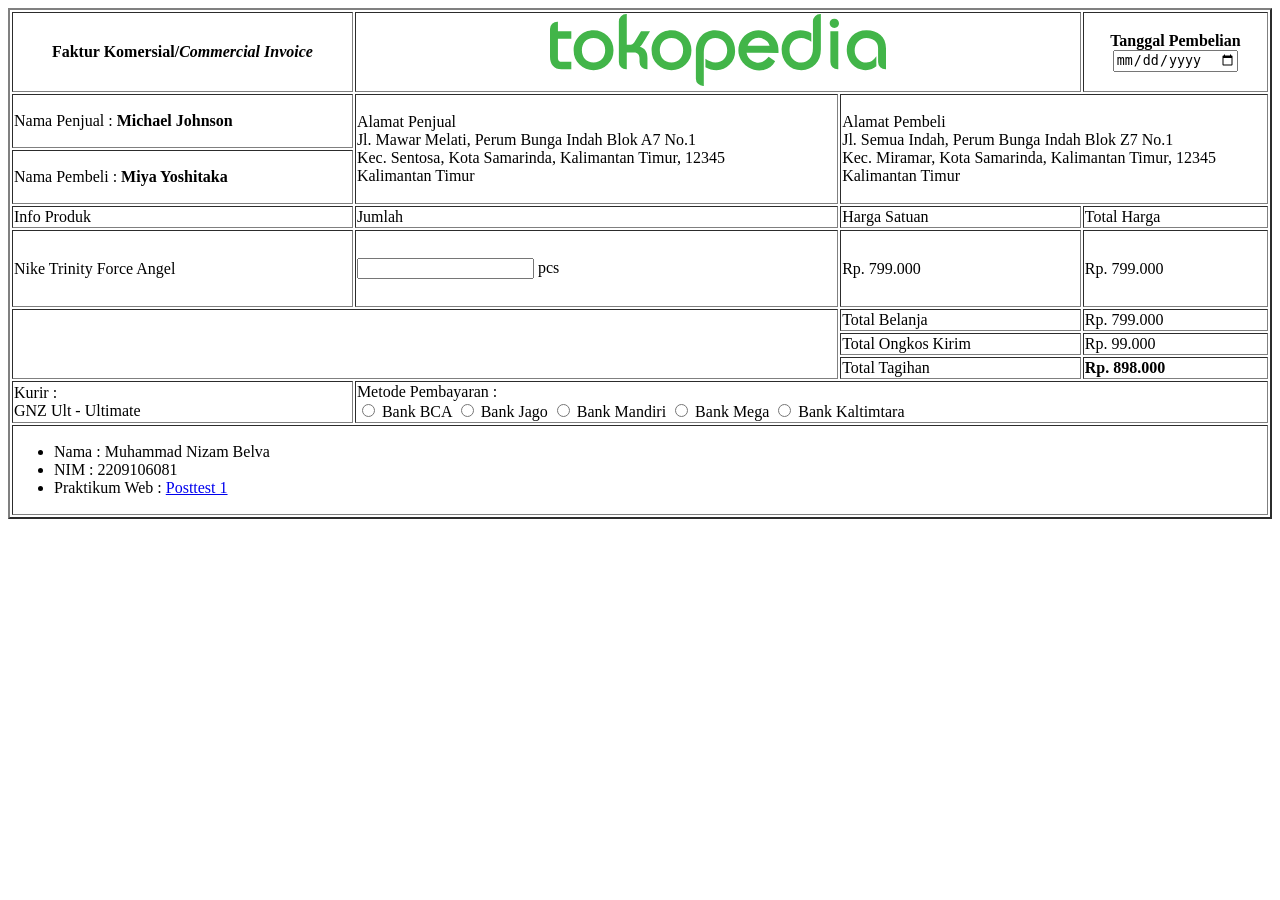
<file: POSTTEST1/index.html>
<!DOCTYPE html>
<html lang="en">
    <head></head>

<body>
    <table border="2">
          <tr height="75">
            <th width="350" colspan="2" rowspan="2">Faktur Komersial/<i>Commercial Invoice</i></th>
            <th width="750" colspan="3" rowspan="2"><img width="336" height="72" src="Muhammad Nizam Belva - tokopedia.svg" alt=""></th>
            <th rowspan="2">Tanggal Pembelian<br><input type="date"></th>
          </tr>
          <tr>
          </tr>
          <tr>
            <td height="50" colspan="2" rowspan="2">Nama Penjual : <b>Michael Johnson</b></td>
            <td colspan="2" rowspan="4">Alamat Penjual<br>
                Jl. Mawar Melati, Perum Bunga Indah Blok A7 No.1<br>
                Kec. Sentosa, Kota Samarinda, Kalimantan Timur, 12345<br>
                Kalimantan Timur</td>
            <td colspan="2" rowspan="4">Alamat Pembeli<br>
                Jl. Semua Indah, Perum Bunga Indah Blok Z7 No.1<br>
                Kec. Miramar, Kota Samarinda, Kalimantan Timur, 12345<br>
                Kalimantan Timur</td>
          </tr>
          <tr>
          </tr>
          <tr>
            <td height="50" colspan="2" rowspan="2">Nama Pembeli : <b>Miya Yoshitaka</b></td>
          </tr>
          <tr>
          </tr>
          <tr>
            <td colspan="2">Info Produk</td>
            <td colspan="2">Jumlah</td>
            <td>Harga Satuan</td>
            <td>Total Harga</td>
          </tr>
          <tr height="75">
            <td colspan="2" rowspan="2">Nike Trinity Force Angel</td>
            <td colspan="2" rowspan="2"><input type="number" min="1"> pcs</td>
            <td rowspan="2">Rp. 799.000</td>
            <td rowspan="2">Rp. 799.000</td>
          </tr>
          <tr>
          </tr>
          <tr>
            <td colspan="4" rowspan="3"></td>
            <td>Total Belanja</td>
            <td>Rp. 799.000</td>
          </tr>
          <tr>
            <td>Total Ongkos Kirim</td>
            <td>Rp. 99.000</td>
          </tr>
          <tr>
            <td>Total Tagihan</td>
            <td><b>Rp. 898.000</b></td>
          </tr>
          <tr>
            <td colspan="2" rowspan="2">Kurir : <br>
                                        GNZ Ult - Ultimate</td>
            <td colspan="4" rowspan="2">Metode Pembayaran : <br>
                                        <input type="radio" name="bank"> Bank BCA
                                        <input type="radio" name="bank"> Bank Jago
                                        <input type="radio" name="bank"> Bank Mandiri
                                        <input type="radio" name="bank"> Bank Mega
                                        <input type="radio" name="bank"> Bank Kaltimtara</td>
          </tr>
          <tr>
          </tr>
          <tr>
            <td colspan="6" rowspan="5">
                <ul>
                    <li>Nama : Muhammad Nizam Belva</li>
                    <li>NIM : 2209106081</li>
                    <li>Praktikum Web : <a href="https://classroom.google.com/u/0/c/NjIxNzQ1NTAyMjY4/a/NjIyNzU5MzAxMTg1/details">Posttest 1</a></li>
                </ul>
            </td>
        </table>

</body>
</file>
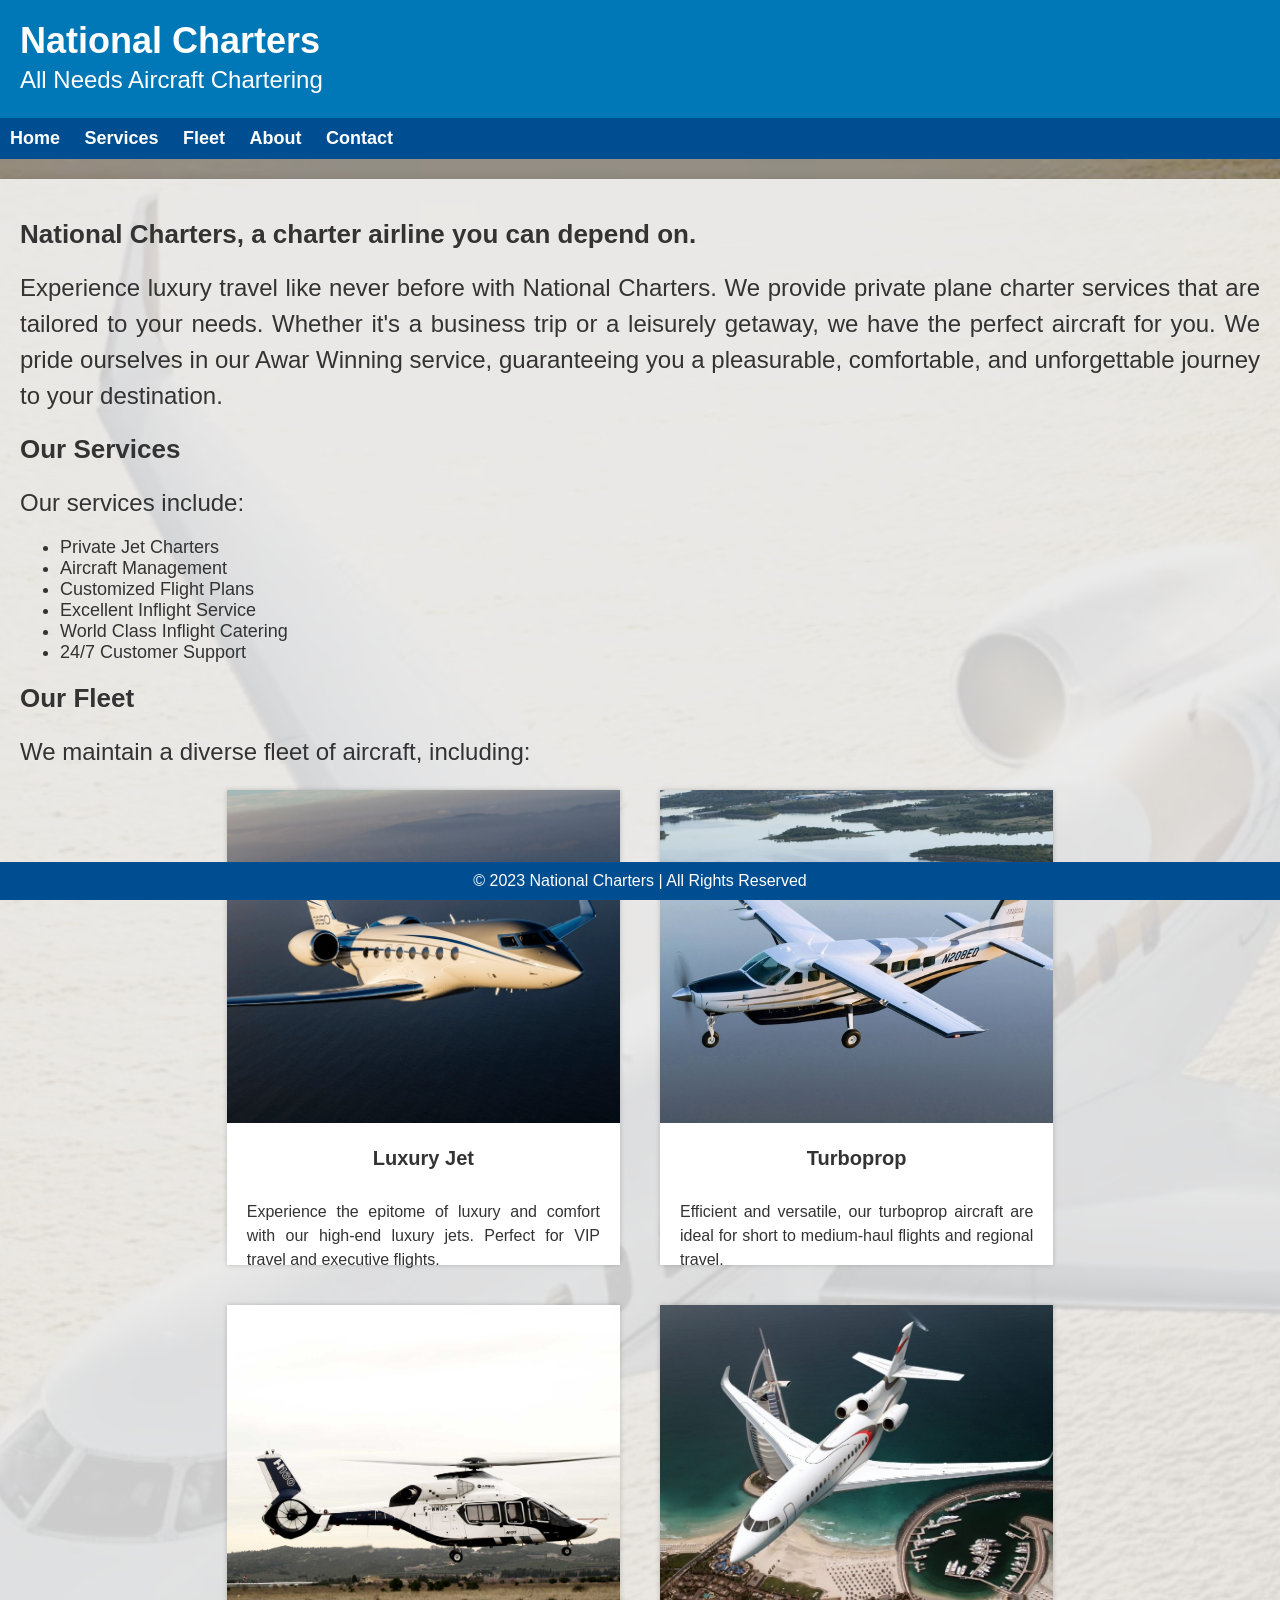
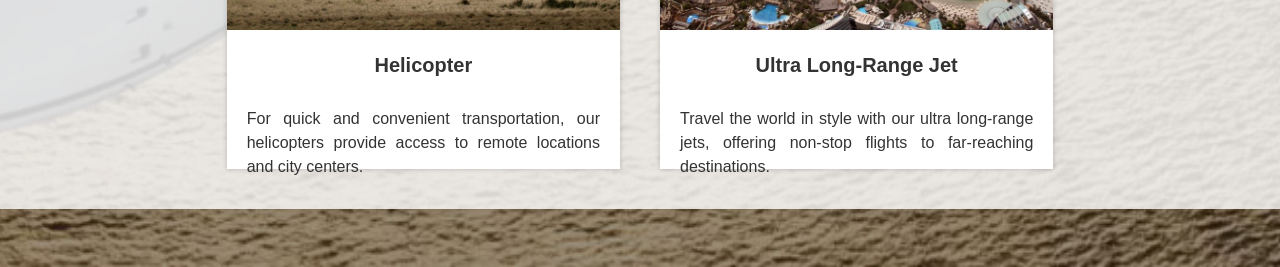
<file: POSTTEST2/index.html>
<!DOCTYPE html>
<html lang="en">
<head>
    <meta charset="UTF-8">
    <meta name="viewport" content="width=device-width, initial-scale=1.0">
    <title>National Charters - Plane Charter Services</title>
    <link rel="stylesheet" href="style.css">
</head>
<body>
    <header>
        <h1>National Charters</h1>
        <p>All Needs  Aircraft Chartering</p>
    </header>
    
    <nav>
        <ul>
            <li><a href="#">Home</a></li>
            <li><a href="#">Services</a></li>
            <li><a href="#">Fleet</a></li>
            <li><a href="about.html">About</a></li>
            <li><a href="#">Contact</a></li>
        </ul>
    </nav>

    <div class="container">
        <h2>National Charters, a charter airline you can depend on.</h2>
        <p class="texttop">Experience luxury travel like never before with National Charters. We provide private plane charter services that are tailored to your needs. Whether it's a business trip or a leisurely getaway, we have the perfect aircraft for you. We pride ourselves in our Awar Winning service, guaranteeing you a pleasurable, comfortable, and unforgettable journey to your destination.</p>

        <h2>Our Services</h2>
        <p>Our services include:</p>
        <ul class="containerlist">
            <li>Private Jet Charters</li>
            <li>Aircraft Management</li>
            <li>Customized Flight Plans</li>
            <li>Excellent Inflight Service</li>
            <li>World Class Inflight Catering</li>
            <li>24/7 Customer Support</li>
        </ul>

        <h2>Our Fleet</h2>
        <p>We maintain a diverse fleet of aircraft, including:</p>
        <div class="card-container">
        <!-- Card 1 -->
           <div class="card">
            <img src="luxury_jet.jpg" alt="Luxury Jet">
            <h3>Luxury Jet</h3>
            <p>Experience the epitome of luxury and comfort with our high-end luxury jets. Perfect for VIP travel and executive flights.</p>
        </div>

        <!-- Card 2 -->
        <div class="card">
            <img src="turboprop.jpg" alt="Turboprop">
            <h3>Turboprop</h3>
            <p>Efficient and versatile, our turboprop aircraft are ideal for short to medium-haul flights and regional travel.</p>
        </div>

        <!-- Card 3 -->
        <div class="card">
            <img src="helicopter.jpg" alt="Helicopter">
            <h3>Helicopter</h3>
            <p>For quick and convenient transportation, our helicopters provide access to remote locations and city centers.</p>
        </div>

        <!-- Card 4 -->
        <div class="card">
            <img src="ultra_long_range_jet.jpg" alt="Ultra Long-Range Jet">
            <h3>Ultra Long-Range Jet</h3>
            <p>Travel the world in style with our ultra long-range jets, offering non-stop flights to far-reaching destinations.</p>
            </div>
        </div>
    </div>

    <footer>
        &copy; 2023 National Charters | All Rights Reserved
    </footer>
</body>
</file>
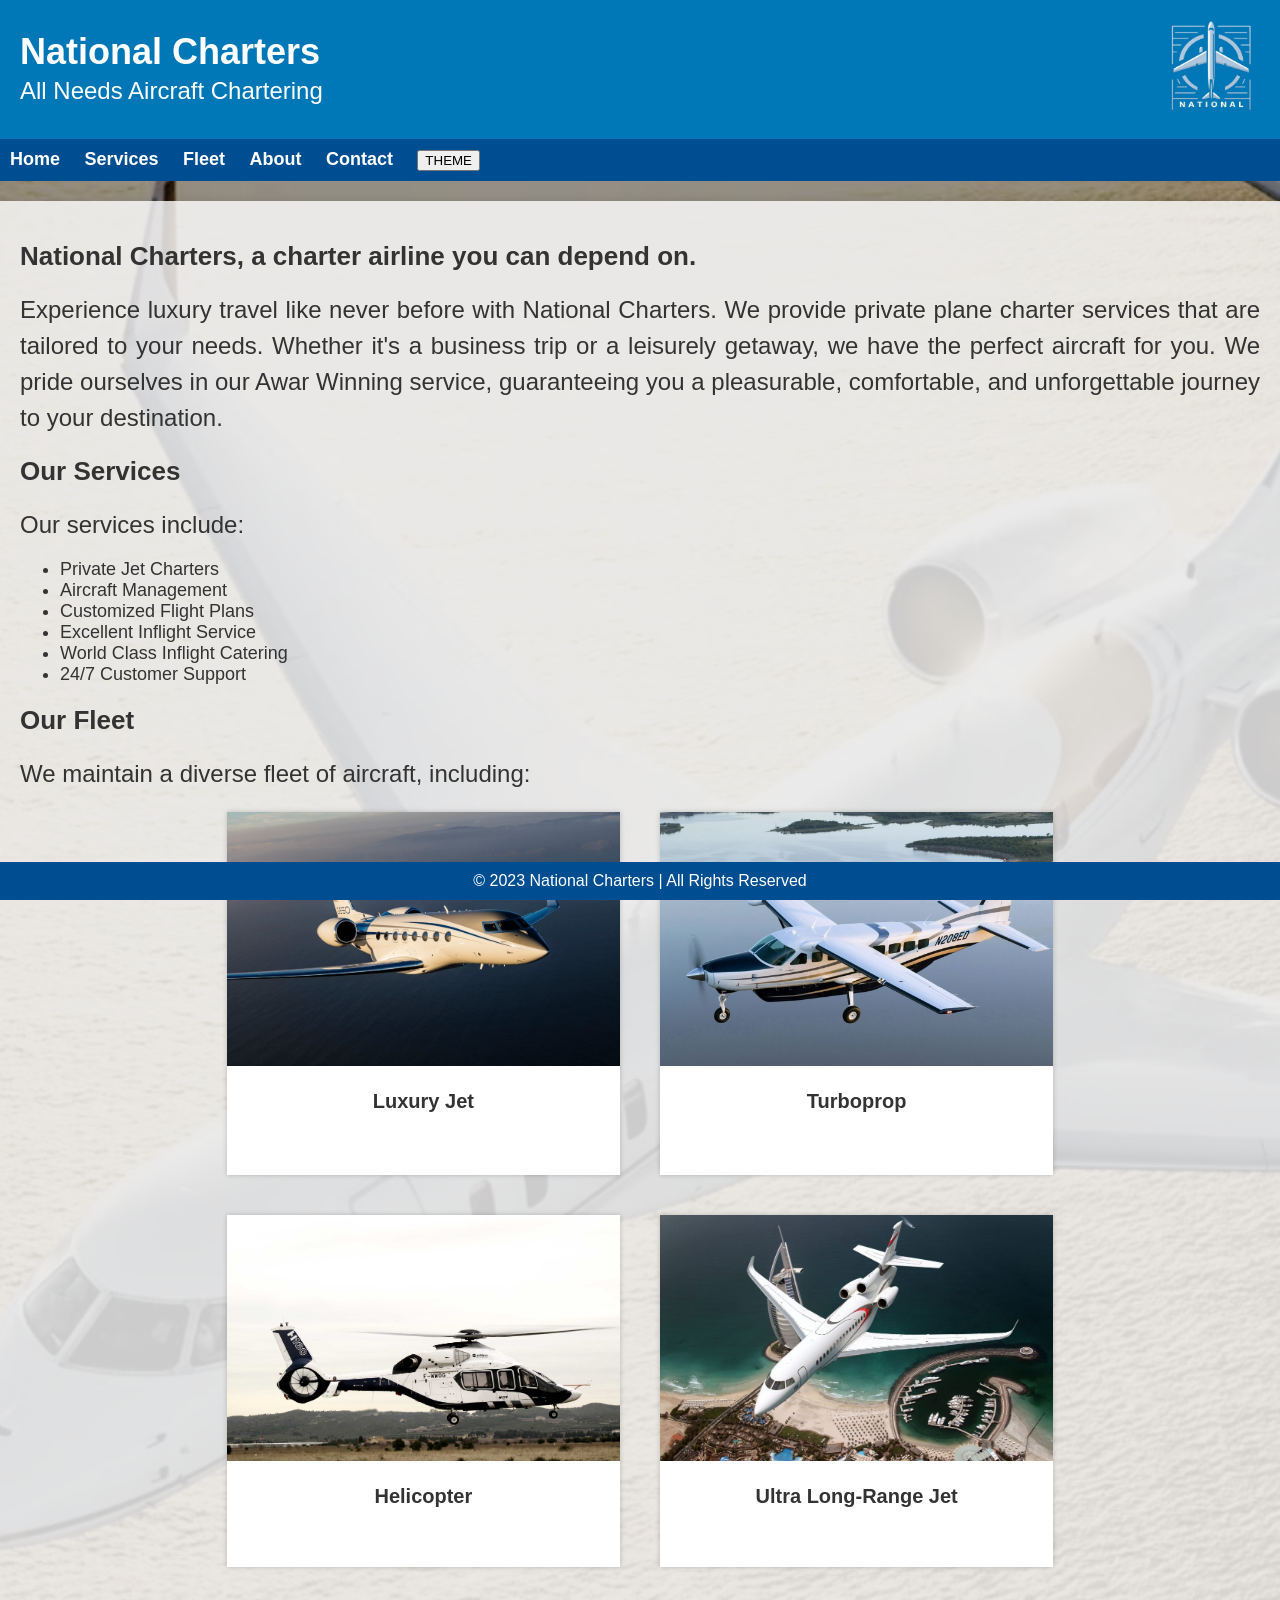
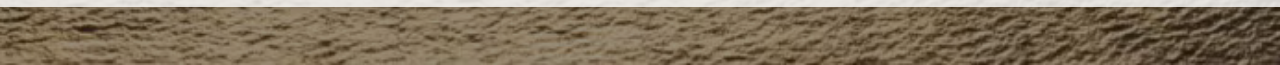
<file: POSTTEST3/index.html>
<!DOCTYPE html>
<html lang="en">
<head>
    <meta charset="UTF-8">
    <meta name="viewport" content="width=device-width, initial-scale=1.0">
    <title>National Charters - Plane Charter Services</title>
    <script src="styles.js"></script>
    <link rel="stylesheet" href="style.css">
    <link rel="icon" type="image/png" sizes="32x32" href="/favicon-32x32.png">
</head>
<body>
    <header>
        <div>
            <h1>National Charters</h1>
            <p>All Needs  Aircraft Chartering</p>
        </div>
        <div>
            <img class="logo" src="national.png" alt="logo">
        </div>
    </header>
    
    <nav>
        <ul>
            <li><a href="#">Home</a></li>
            <li class="services"><a href="#">Services</a></li>
            <li class="fleet"><a href="#">Fleet</a></li>
            <li><a href="about.html">About</a></li>
            <li class="contact"><a href="#">Contact</a></li>
            <li><button id="theme-button">THEME</button></li>
        </ul>
    </nav>

    <div class="container">
        <h2>National Charters, a charter airline you can depend on.</h2>
        <p class="texttop">Experience luxury travel like never before with National Charters. We provide private plane charter services that are tailored to your needs. Whether it's a business trip or a leisurely getaway, we have the perfect aircraft for you. We pride ourselves in our Awar Winning service, guaranteeing you a pleasurable, comfortable, and unforgettable journey to your destination.</p>

        <h2>Our Services</h2>
        <p>Our services include:</p>
        <ul class="containerlist">
            <li>Private Jet Charters</li>
            <li>Aircraft Management</li>
            <li>Customized Flight Plans</li>
            <li>Excellent Inflight Service</li>
            <li>World Class Inflight Catering</li>
            <li>24/7 Customer Support</li>
        </ul>

        <h2>Our Fleet</h2>
        <p>We maintain a diverse fleet of aircraft, including:</p>
        <div class="card-container">
        <!-- Card 1 -->
           <div class="card">
            <img class="HC1" src="luxury_jet.jpg" alt="Luxury Jet">
            <h3>Luxury Jet</h3>
            <p class="PC1" style="display: none;">Experience the epitome of luxury and comfort with our high-end luxury jets. Perfect for VIP travel and executive flights.</p>
        </div>

        <!-- Card 2 -->
        <div class="card">
            <img class="HC2" src="turboprop.jpg" alt="Turboprop">
            <h3>Turboprop</h3>
            <p class="PC2" style="display: none;">Efficient and versatile, our turboprop aircraft are ideal for short to medium-haul flights and regional travel.</p>
        </div>

        <!-- Card 3 -->
        <div class="card">
            <img class="HC3" src="helicopter.jpg" alt="Helicopter">
            <h3>Helicopter</h3>
            <p class="PC3" style="display: none;">For quick and convenient transportation, our helicopters provide access to remote locations and city centers.</p>
        </div>

        <!-- Card 4 -->
        <div class="card">
            <img class="HC4" src="ultra_long_range_jet.jpg" alt="Ultra Long-Range Jet">
            <h3>Ultra Long-Range Jet</h3>
            <p class="PC4" style="display: none;">Travel the world in style with our ultra long-range jets, offering non-stop flights to far-reaching destinations.</p>
            </div>
        </div>
    </div>

    <footer>
        &copy; 2023 National Charters | All Rights Reserved
    </footer>
</body>
</file>
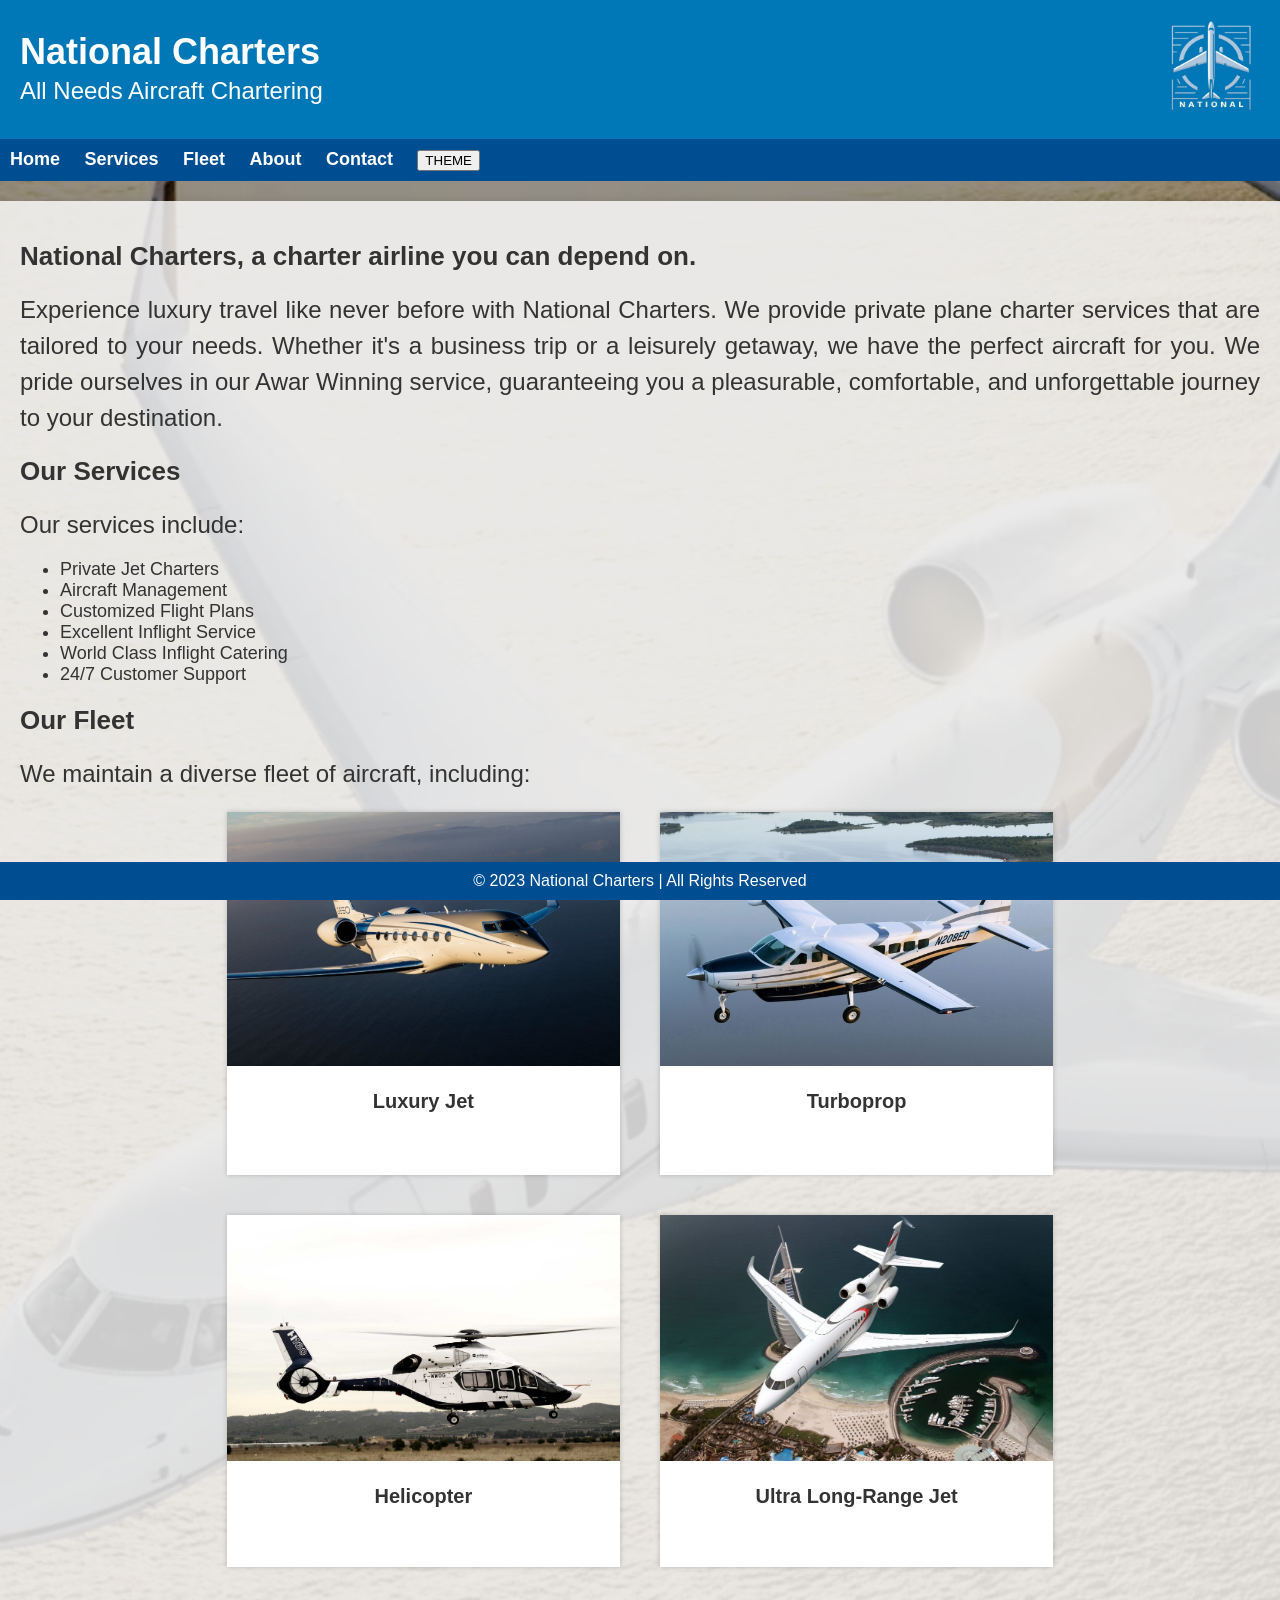
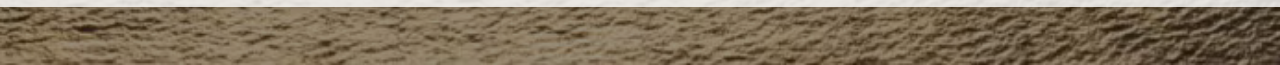
<file: POSTTEST4/index.html>
<!DOCTYPE html>
<html lang="en">
<head>
    <meta charset="UTF-8">
    <meta name="viewport" content="width=device-width, initial-scale=1.0">
    <title>National Charters - Plane Charter Services</title>
    <script src="styles.js"></script>
    <link rel="stylesheet" href="style.css">
    <link rel="icon" type="image/png" sizes="32x32" href="/favicon-32x32.png">
</head>
<body>
    <header>
        <div>
            <h1>National Charters</h1>
            <p>All Needs  Aircraft Chartering</p>
        </div>
        <div>
            <img class="logo" src="national.png" alt="logo">
        </div>
    </header>
    
    <nav>
        <ul>
            <li><a href="#">Home</a></li>
            <li class="services"><a href="#">Services</a></li>
            <li class="fleet"><a href="#">Fleet</a></li>
            <li><a href="about.html">About</a></li>
            <li><a href="contact.html">Contact</a></li>
            <li><button id="theme-button">THEME</button></li>
        </ul>
    </nav>

    <div class="container">
        <h2>National Charters, a charter airline you can depend on.</h2>
        <p class="texttop">Experience luxury travel like never before with National Charters. We provide private plane charter services that are tailored to your needs. Whether it's a business trip or a leisurely getaway, we have the perfect aircraft for you. We pride ourselves in our Awar Winning service, guaranteeing you a pleasurable, comfortable, and unforgettable journey to your destination.</p>

        <h2>Our Services</h2>
        <p>Our services include:</p>
        <ul class="containerlist">
            <li>Private Jet Charters</li>
            <li>Aircraft Management</li>
            <li>Customized Flight Plans</li>
            <li>Excellent Inflight Service</li>
            <li>World Class Inflight Catering</li>
            <li>24/7 Customer Support</li>
        </ul>

        <h2>Our Fleet</h2>
        <p>We maintain a diverse fleet of aircraft, including:</p>
        <div class="card-container">
        <!-- Card 1 -->
           <div class="card">
            <img class="HC1" src="luxury_jet.jpg" alt="Luxury Jet">
            <h3>Luxury Jet</h3>
            <p class="PC1" style="display: none;">Experience the epitome of luxury and comfort with our high-end luxury jets. Perfect for VIP travel and executive flights.</p>
        </div>

        <!-- Card 2 -->
        <div class="card">
            <img class="HC2" src="turboprop.jpg" alt="Turboprop">
            <h3>Turboprop</h3>
            <p class="PC2" style="display: none;">Efficient and versatile, our turboprop aircraft are ideal for short to medium-haul flights and regional travel.</p>
        </div>

        <!-- Card 3 -->
        <div class="card">
            <img class="HC3" src="helicopter.jpg" alt="Helicopter">
            <h3>Helicopter</h3>
            <p class="PC3" style="display: none;">For quick and convenient transportation, our helicopters provide access to remote locations and city centers.</p>
        </div>

        <!-- Card 4 -->
        <div class="card">
            <img class="HC4" src="ultra_long_range_jet.jpg" alt="Ultra Long-Range Jet">
            <h3>Ultra Long-Range Jet</h3>
            <p class="PC4" style="display: none;">Travel the world in style with our ultra long-range jets, offering non-stop flights to far-reaching destinations.</p>
            </div>
        </div>
    </div>

    <footer>
        &copy; 2023 National Charters | All Rights Reserved
    </footer>
</body>
</file>
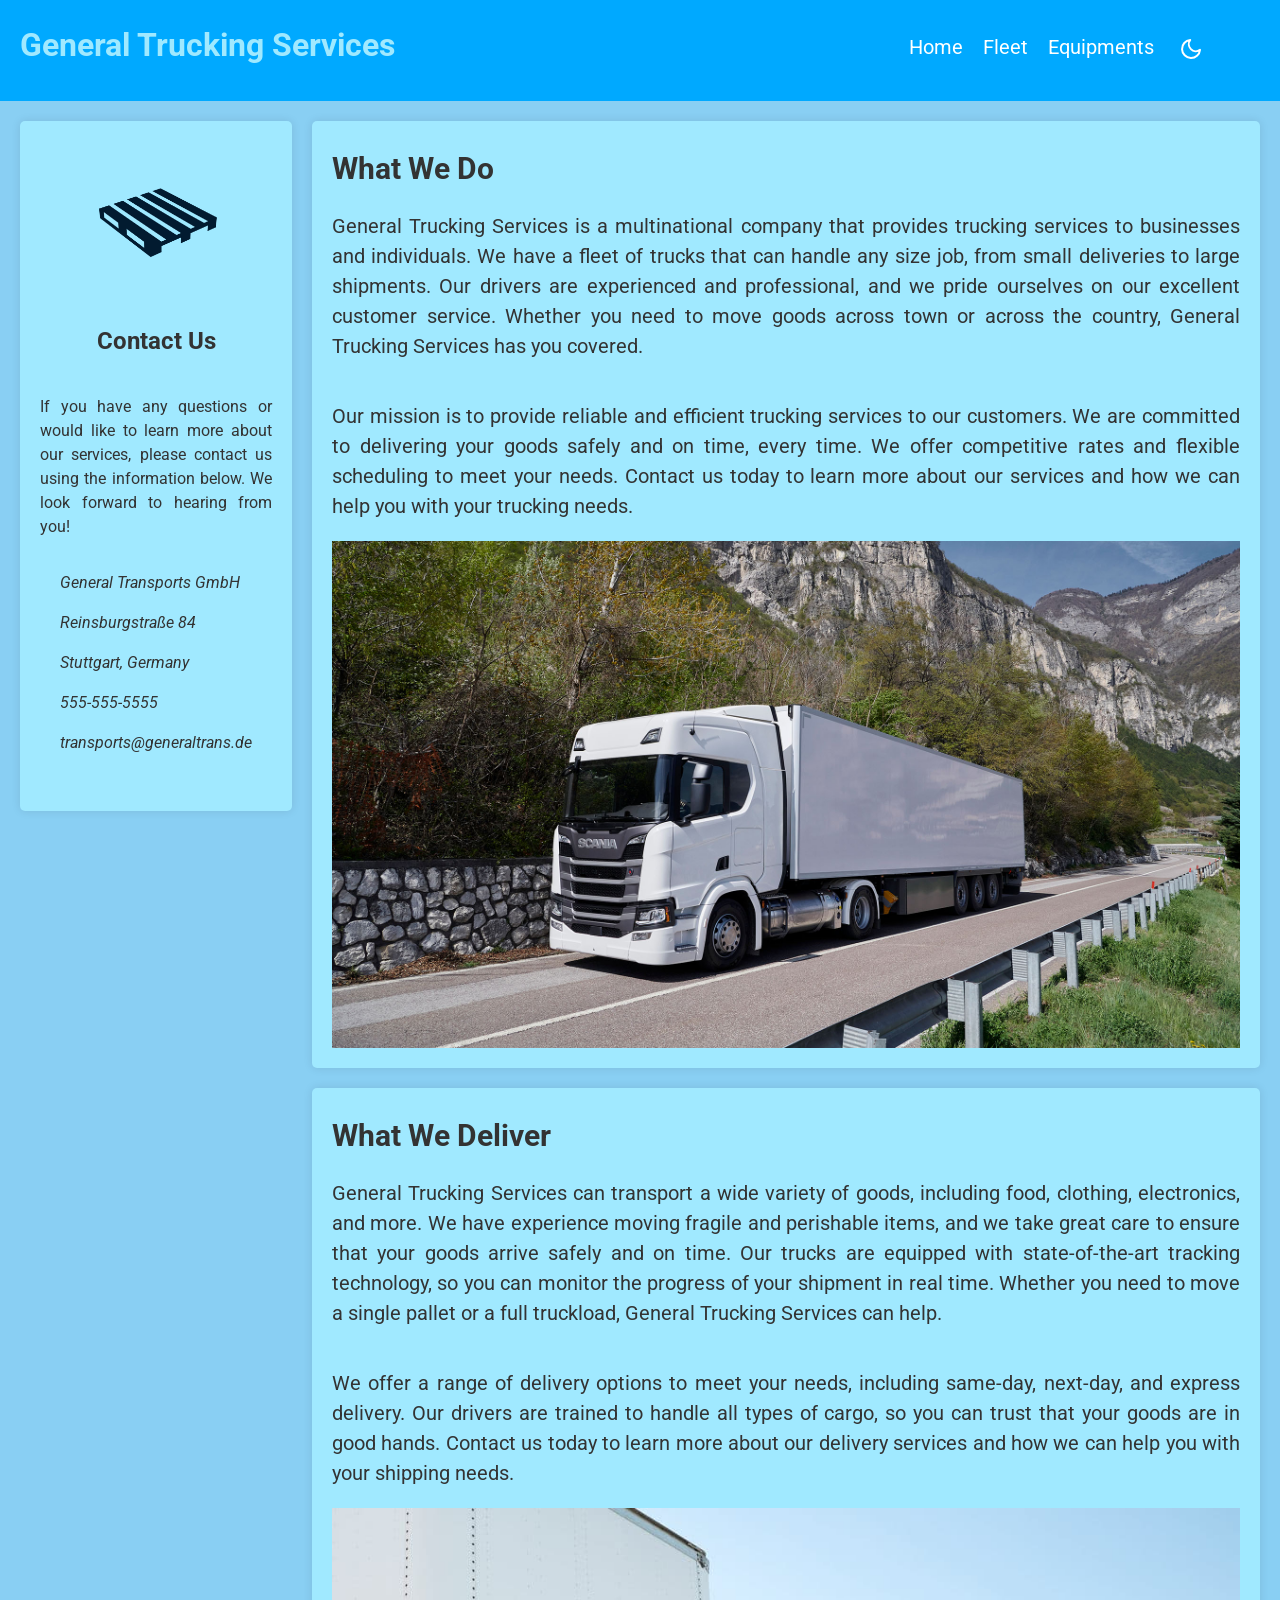
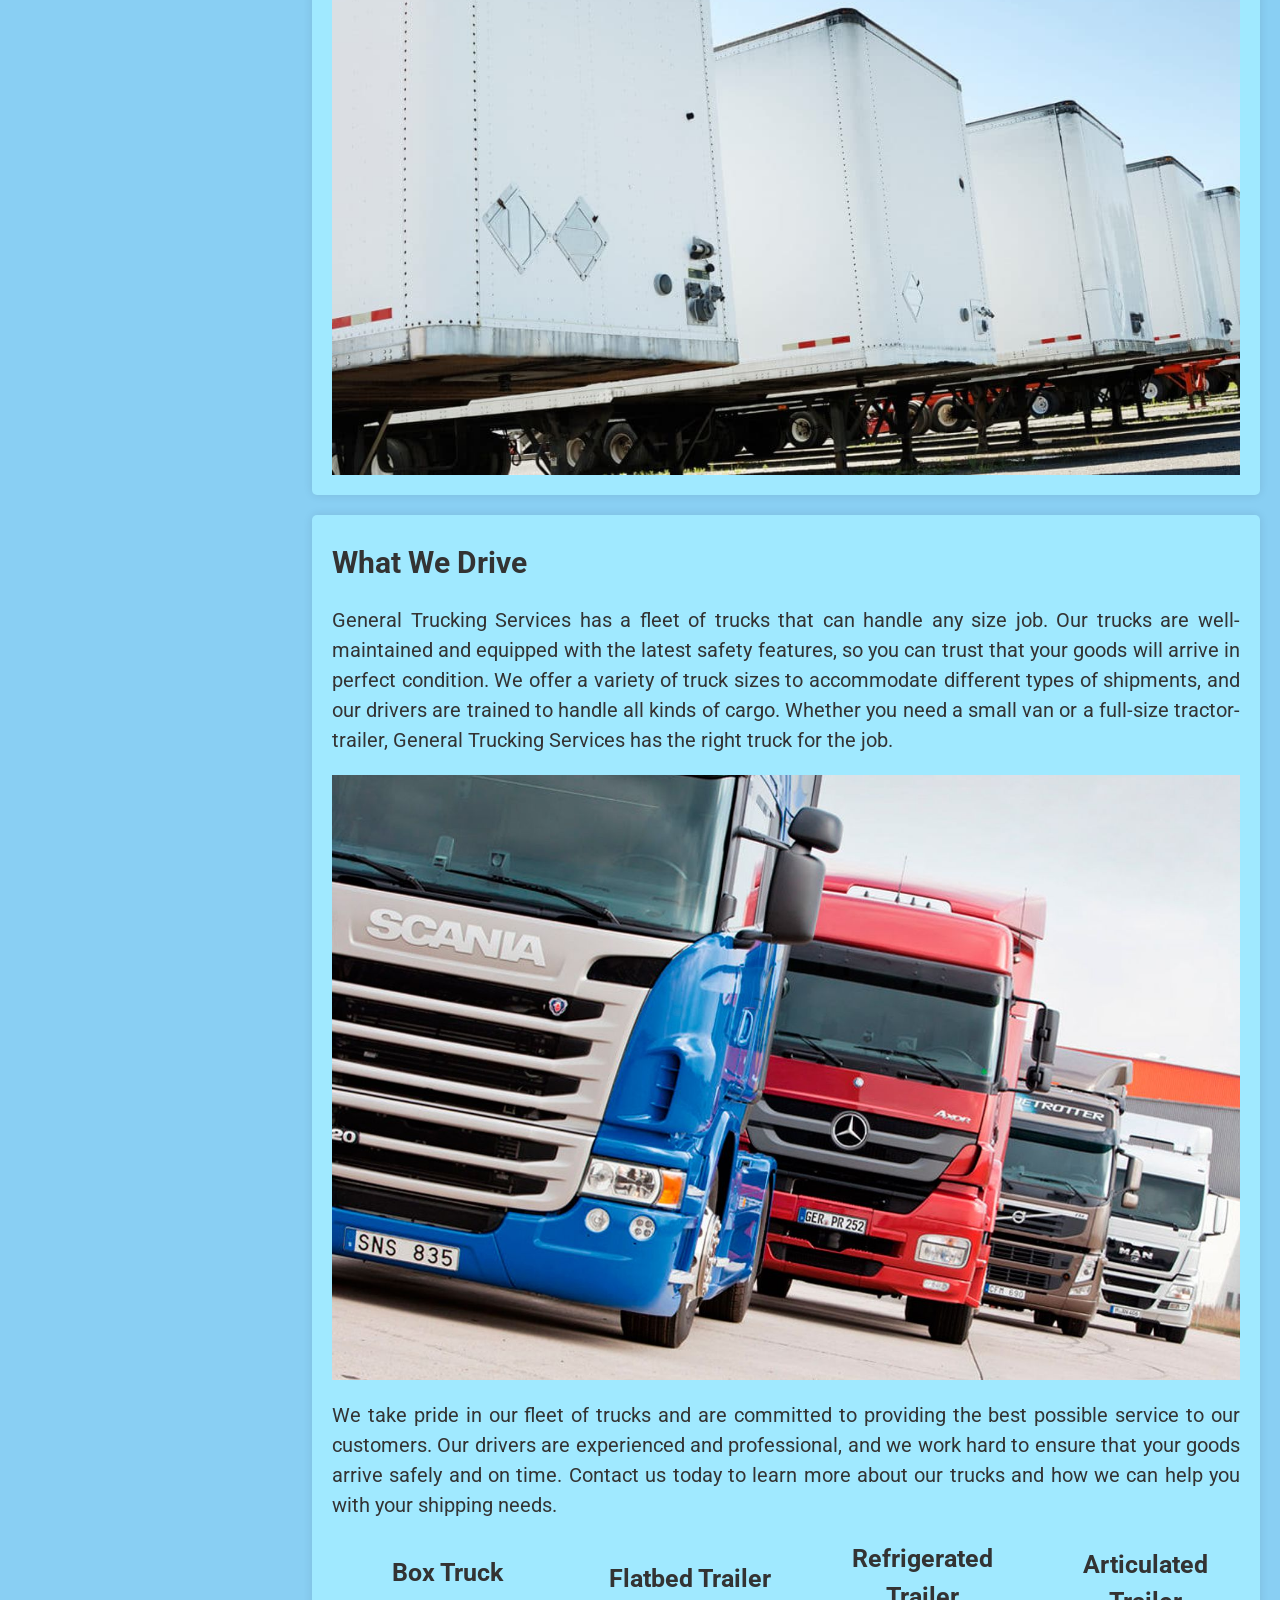
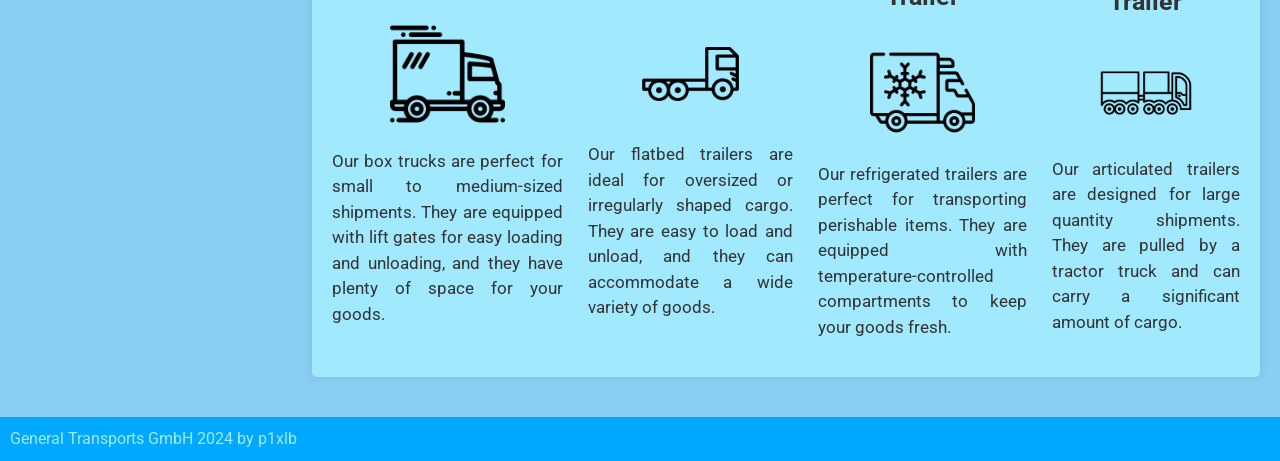
<file: submission-1/index.html>
<!DOCTYPE html>
<html>
  <head>

    <meta charset="utf-8">
    <meta name="viewport" content="width=device-width, initial-scale=1">
    <title>General Trucking Services</title>

    <script src="dark-mode.js"></script>

    <link rel="stylesheet" href="assets/styles/styles.css">

    <link rel="preconnect" href="https://fonts.googleapis.com">
    <link rel="preconnect" href="https://fonts.gstatic.com" crossorigin>
    <link href="https://fonts.googleapis.com/css2?family=Roboto:ital,wght@0,100;0,300;0,400;0,500;0,700;0,900;1,100;1,300;1,400;1,500;1,700;1,900&display=swap" rel="stylesheet">

  </head>

  <body>
    <header>
        <div class="navbar">
            <h1>General Trucking Services</h1>
            <nav>
                <ul>
                    <li><a href="#">Home</a></li>
                    <li><a href="#">Fleet</a></li>
                    <li><a href="#">Equipments</a></li>
                    <button id="darkModeToggle">
                        <img src="assets/moon.svg" alt="">
                      </button>
                </ul>
            </nav>
        </div>
    </header>

        <main>
            <aside>
                <img src="assets/logobig.png" alt="company-logo">
                <h2>Contact Us</h2>
                <p>If you have any questions or would like to learn more about our services, please contact us using the information below. We look forward to hearing from you!</p>
                <address>
                    <p>General Transports GmbH</p>
                    <p>Reinsburgstraße 84</p>
                    <p>Stuttgart, Germany</p>
                    <p>555-555-5555</p>
                    <p>transports@generaltrans.de</p>
                </address>
            </aside>

            <div class="profile">
                <article class="card">
                    <h2>What We Do</h2>                    
                    <p>General Trucking Services is a multinational company that provides trucking services to businesses and individuals. We have a fleet of trucks that can handle any size job, from small deliveries to large shipments. Our drivers are experienced and professional, and we pride ourselves on our excellent customer service. Whether you need to move goods across town or across the country, General Trucking Services has you covered.</p>
                    <p>Our mission is to provide reliable and efficient trucking services to our customers. We are committed to delivering your goods safely and on time, every time. We offer competitive rates and flexible scheduling to meet your needs. Contact us today to learn more about our services and how we can help you with your trucking needs.</p>
                    <img class="profile-image" src="assets/truck-dep.jpg" alt="truck-image">
                </article>

                <article class="card">
                    <h2>What We Deliver</h2>
                    <p>General Trucking Services can transport a wide variety of goods, including food, clothing, electronics, and more. We have experience moving fragile and perishable items, and we take great care to ensure that your goods arrive safely and on time. Our trucks are equipped with state-of-the-art tracking technology, so you can monitor the progress of your shipment in real time. Whether you need to move a single pallet or a full truckload, General Trucking Services can help.</p>
                    <p>We offer a range of delivery options to meet your needs, including same-day, next-day, and express delivery. Our drivers are trained to handle all types of cargo, so you can trust that your goods are in good hands. Contact us today to learn more about our delivery services and how we can help you with your shipping needs.</p>
                    <img class="profile-image" src="assets/trailers.jpg" alt="goods">
                </article>

                <article class="card">
                    <h2>What We Drive</h2>
                    <p>General Trucking Services has a fleet of trucks that can handle any size job. Our trucks are well-maintained and equipped with the latest safety features, so you can trust that your goods will arrive in perfect condition. We offer a variety of truck sizes to accommodate different types of shipments, and our drivers are trained to handle all kinds of cargo. Whether you need a small van or a full-size tractor-trailer, General Trucking Services has the right truck for the job.</p>
                    <img class="profile-image" src="assets/trucks.jpg" alt="trucks">
                    <p>We take pride in our fleet of trucks and are committed to providing the best possible service to our customers. Our drivers are experienced and professional, and we work hard to ensure that your goods arrive safely and on time. Contact us today to learn more about our trucks and how we can help you with your shipping needs.</p>
                    
                    <div class="row-sections">
                        <section>
                            <h3>Box Truck</h3>
                            <img src="assets/box-truck.png" alt="box_truck">
                            <p>Our box trucks are perfect for small to medium-sized shipments. They are equipped with lift gates for easy loading and unloading, and they have plenty of space for your goods.</p>
                        </section>
    
                        <section>
                            <h3>Flatbed Trailer</h3>
                            <img src="assets/flatbed.png" alt="flatbed_truck">
                            <p>Our flatbed trailers are ideal for oversized or irregularly shaped cargo. They are easy to load and unload, and they can accommodate a wide variety of goods.</p>
                        </section>
    
                        <section>
                            <h3>Refrigerated Trailer</h3>
                            <img src="assets/refrigerator.png" alt="refrigerated_truck">
                            <p>Our refrigerated trailers are perfect for transporting perishable items. They are equipped with temperature-controlled compartments to keep your goods fresh.</p>
                        </section>
    
                        <section>
                            <h3>Articulated Trailer</h3>
                            <img src="assets/articulated.png" alt="tractor_trailer">
                            <p>Our articulated trailers are designed for large quantity shipments. They are pulled by a tractor truck and can carry a significant amount of cargo.</p>
                        </section>
                    </div>

                </article>
            </div>
        </main>

        <footer>General Transports GmbH 2024 by p1xlb</footer>
  </body>
</html>
</file>
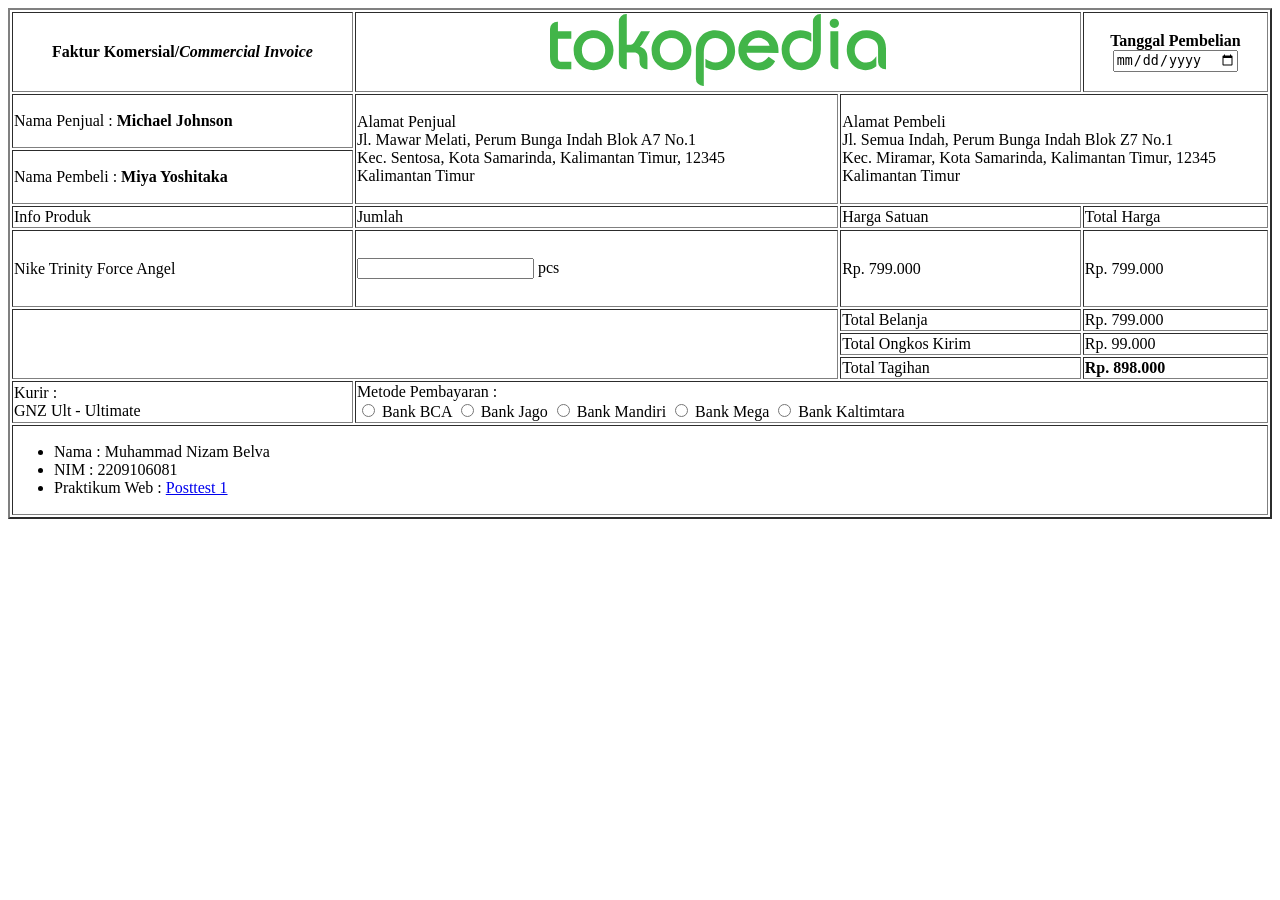
<file: POSTTEST1/POSTTEST1.html>
<!DOCTYPE html>
<html lang="en">
    <head></head>

<body>
    <table border="2">
          <tr height="75">
            <th width="350" colspan="2" rowspan="2">Faktur Komersial/<i>Commercial Invoice</i></th>
            <th width="750" colspan="3" rowspan="2"><img width="336" height="72" src="Muhammad Nizam Belva - tokopedia.svg" alt=""></th>
            <th rowspan="2">Tanggal Pembelian<br><input type="date"></th>
          </tr>
          <tr>
          </tr>
          <tr>
            <td height="50" colspan="2" rowspan="2">Nama Penjual : <b>Michael Johnson</b></td>
            <td colspan="2" rowspan="4">Alamat Penjual<br>
                Jl. Mawar Melati, Perum Bunga Indah Blok A7 No.1<br>
                Kec. Sentosa, Kota Samarinda, Kalimantan Timur, 12345<br>
                Kalimantan Timur</td>
            <td colspan="2" rowspan="4">Alamat Pembeli<br>
                Jl. Semua Indah, Perum Bunga Indah Blok Z7 No.1<br>
                Kec. Miramar, Kota Samarinda, Kalimantan Timur, 12345<br>
                Kalimantan Timur</td>
          </tr>
          <tr>
          </tr>
          <tr>
            <td height="50" colspan="2" rowspan="2">Nama Pembeli : <b>Miya Yoshitaka</b></td>
          </tr>
          <tr>
          </tr>
          <tr>
            <td colspan="2">Info Produk</td>
            <td colspan="2">Jumlah</td>
            <td>Harga Satuan</td>
            <td>Total Harga</td>
          </tr>
          <tr height="75">
            <td colspan="2" rowspan="2">Nike Trinity Force Angel</td>
            <td colspan="2" rowspan="2"><input type="number" min="1"> pcs</td>
            <td rowspan="2">Rp. 799.000</td>
            <td rowspan="2">Rp. 799.000</td>
          </tr>
          <tr>
          </tr>
          <tr>
            <td colspan="4" rowspan="3"></td>
            <td>Total Belanja</td>
            <td>Rp. 799.000</td>
          </tr>
          <tr>
            <td>Total Ongkos Kirim</td>
            <td>Rp. 99.000</td>
          </tr>
          <tr>
            <td>Total Tagihan</td>
            <td><b>Rp. 898.000</b></td>
          </tr>
          <tr>
            <td colspan="2" rowspan="2">Kurir : <br>
                                        GNZ Ult - Ultimate</td>
            <td colspan="4" rowspan="2">Metode Pembayaran : <br>
                                        <input type="radio" name="bank"> Bank BCA
                                        <input type="radio" name="bank"> Bank Jago
                                        <input type="radio" name="bank"> Bank Mandiri
                                        <input type="radio" name="bank"> Bank Mega
                                        <input type="radio" name="bank"> Bank Kaltimtara</td>
          </tr>
          <tr>
          </tr>
          <tr>
            <td colspan="6" rowspan="5">
                <ul>
                    <li>Nama : Muhammad Nizam Belva</li>
                    <li>NIM : 2209106081</li>
                    <li>Praktikum Web : <a href="https://classroom.google.com/u/0/c/NjIxNzQ1NTAyMjY4/a/NjIyNzU5MzAxMTg1/details">Posttest 1</a></li>
                </ul>
            </td>
        </table>

</body>
</file>
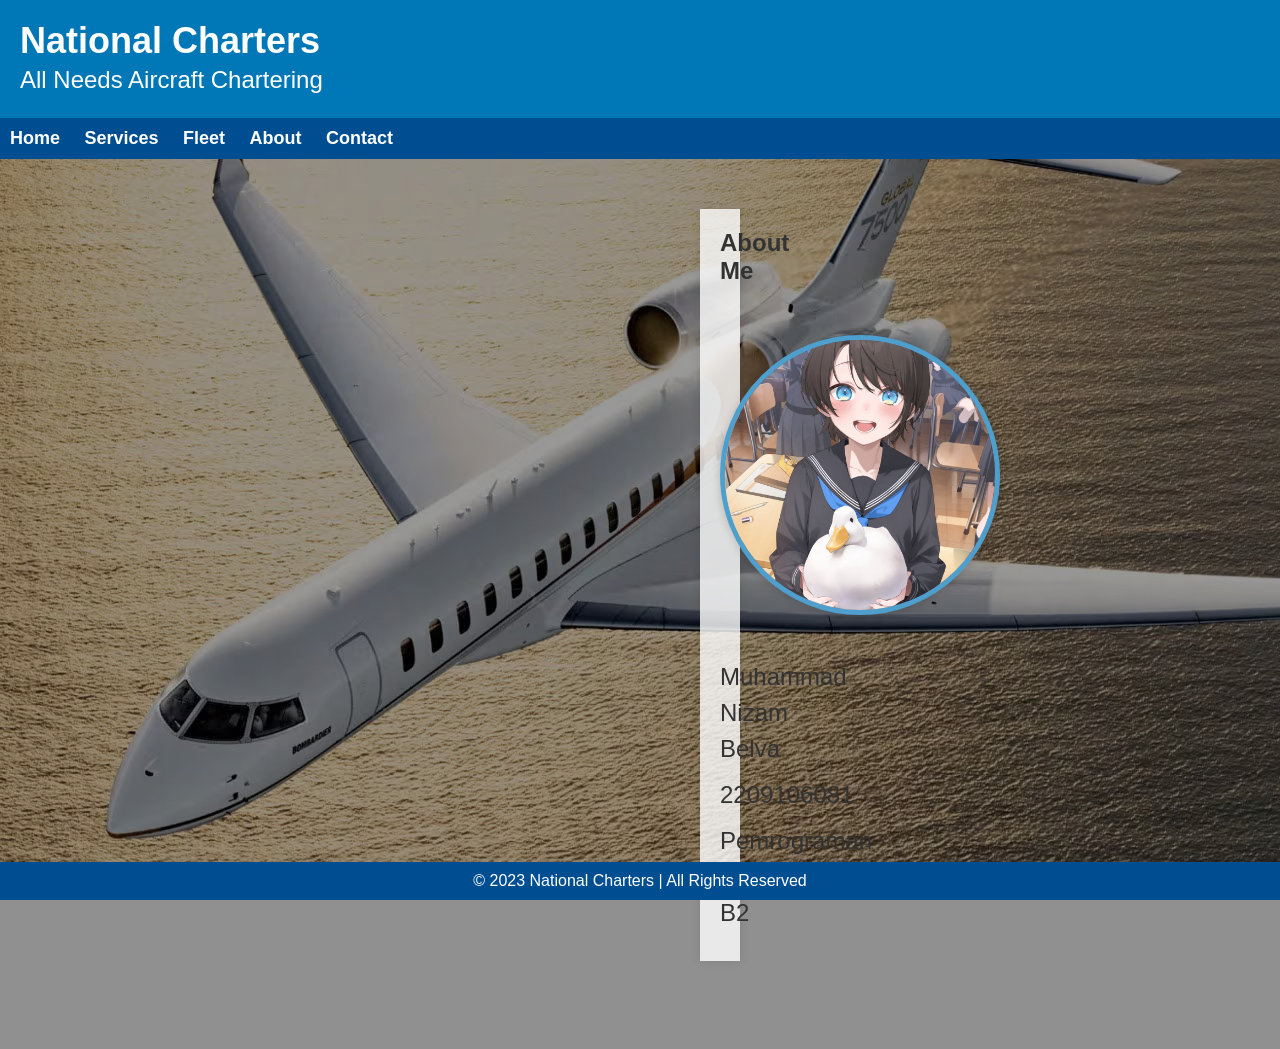
<file: POSTTEST2/about.html>
<!DOCTYPE html>
<html lang="en">
<head>
    <meta charset="UTF-8">
    <meta name="viewport" content="width=device-width, initial-scale=1.0">
    <title>National Charters - Plane Charter Services</title>
    <link rel="stylesheet" href="about_style.css">
</head>
<body>
    <header>
        <h1>National Charters</h1>
        <p>All Needs  Aircraft Chartering</p>
    </header>
    
    <nav>
        <ul>
            <li><a href="index.html">Home</a></li>
            <li><a href="#">Services</a></li>
            <li><a href="#">Fleet</a></li>
            <li><a href="#">About</a></li>
            <li><a href="#">Contact</a></li>
        </ul>
    </nav>

    <div class="container">
        
        <h2>About Me</h2>
    
        <div class="profile-image">
            <img src="profilbild.png" alt="Profile Image">
        </div>

        <!-- About Me Fields -->
        <div class="about-me-fields">
            <p>Muhammad Nizam Belva</p>
            <p>2209106081</p>
            <p>Pemrograman Web B2</p>
        </div>
    </div>

    <footer>
    &copy; 2023 National Charters | All Rights Reserved
</footer>
</body>
</file>
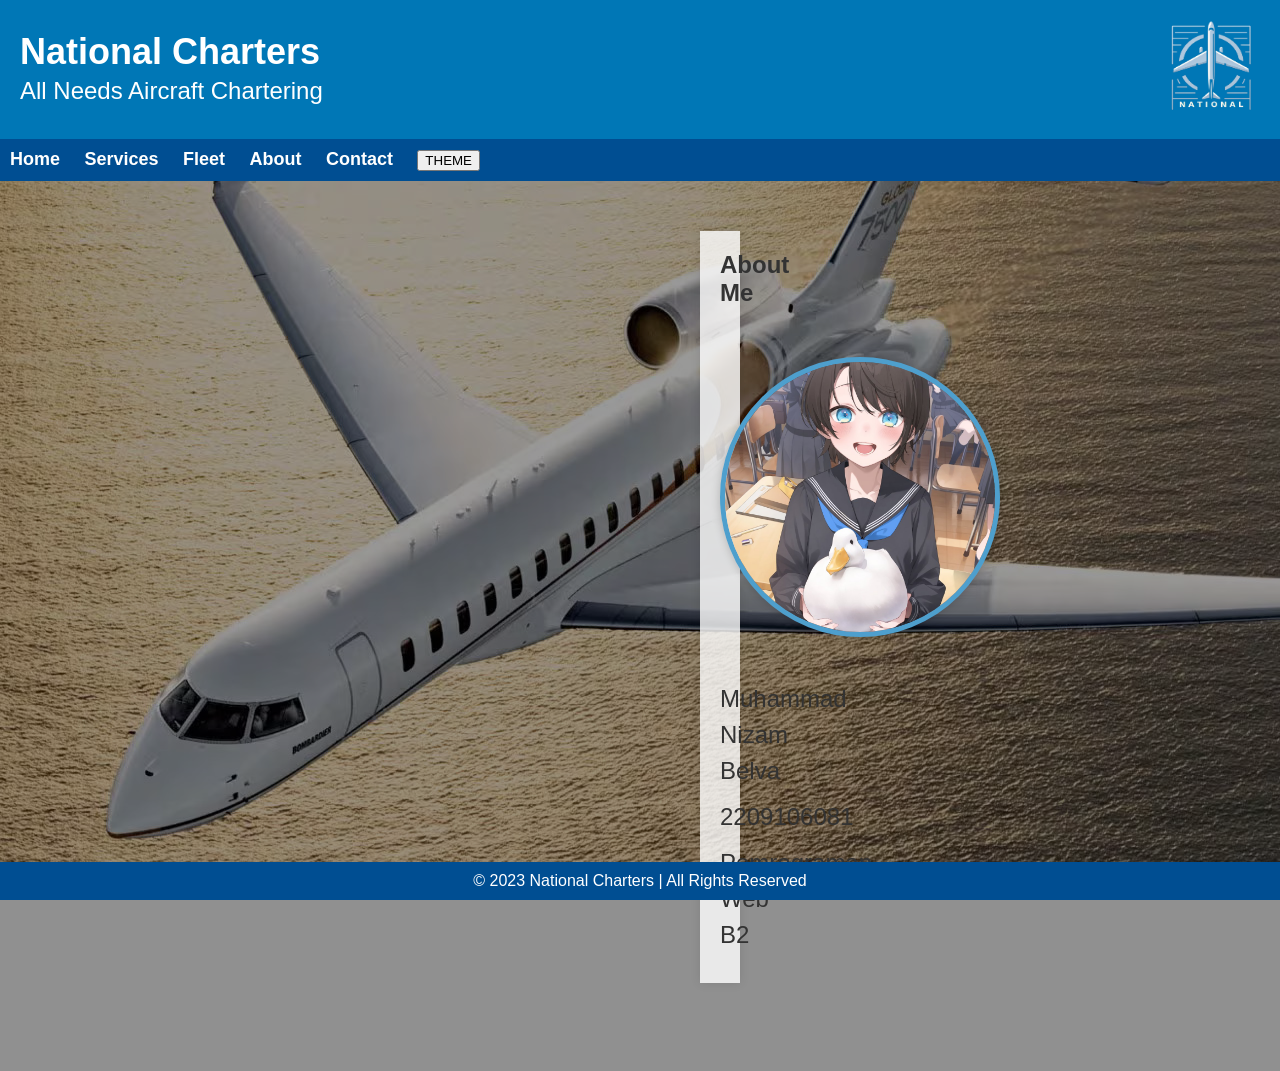
<file: POSTTEST3/about.html>
<!DOCTYPE html>
<html lang="en">
<head>
    <meta charset="UTF-8">
    <meta name="viewport" content="width=device-width, initial-scale=1.0">
    <title>National Charters - Plane Charter Services</title>
    <script src="styles.js"></script>
    <link rel="stylesheet" href="about_style.css">
    <link rel="icon" type="image/png" sizes="32x32" href="/favicon-32x32.png">
</head>
<body>
    <header>
        <div>
            <h1>National Charters</h1>
            <p>All Needs  Aircraft Chartering</p>    
        </div>
        <div>
            <img class="logo" src="national.png" alt="logo">
        </div>
    </header>
    
    <nav>
        <ul>
            <li><a href="index.html">Home</a></li>
            <li class="services"><a href="#">Services</a></li>
            <li class="fleet"><a href="#">Fleet</a></li>
            <li><a href="#">About</a></li>
            <li class="contact"><a href="#">Contact</a></li>
            <li><button id="theme-button">THEME</button></li>
        </ul>
    </nav>

    <div class="container">
        
        <h2>About Me</h2>
    
        <div class="profile-image">
            <img id="profile-image" src="profilbild.png" alt="Profile Image">
        </div>

        <!-- About Me Fields -->
        <div class="about-me-fields">
            <p>Muhammad Nizam Belva</p>
            <p>2209106081</p>
            <p>Pemrograman Web B2</p>
        </div>
    </div>

    <footer>
    &copy; 2023 National Charters | All Rights Reserved
</footer>
</body>
</file>
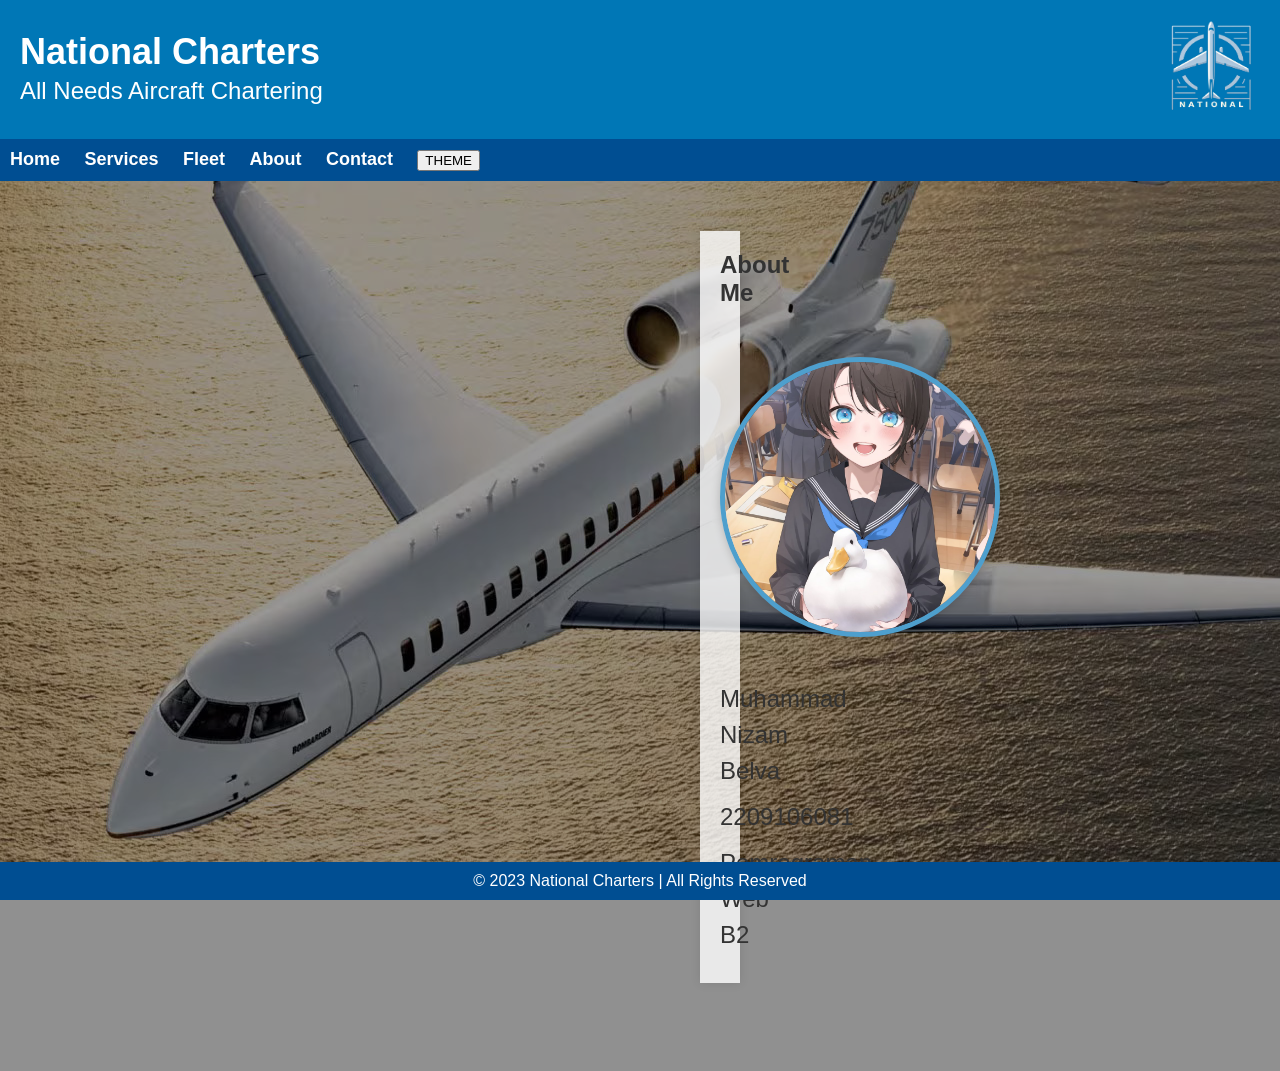
<file: POSTTEST4/about.html>
<!DOCTYPE html>
<html lang="en">
<head>
    <meta charset="UTF-8">
    <meta name="viewport" content="width=device-width, initial-scale=1.0">
    <title>National Charters - Plane Charter Services</title>
    <script src="styles.js"></script>
    <link rel="stylesheet" href="about_style.css">
    <link rel="icon" type="image/png" sizes="32x32" href="/favicon-32x32.png">
</head>
<body>
    <header>
        <div>
            <h1>National Charters</h1>
            <p>All Needs  Aircraft Chartering</p>    
        </div>
        <div>
            <img class="logo" src="national.png" alt="logo">
        </div>
    </header>
    
    <nav>
        <ul>
            <li><a href="index.html">Home</a></li>
            <li class="services"><a href="#">Services</a></li>
            <li class="fleet"><a href="#">Fleet</a></li>
            <li><a href="#">About</a></li>
            <li><a href="contact.html">Contact</a></li>
            <li><button id="theme-button">THEME</button></li>
        </ul>
    </nav>

    <div class="container">
        
        <h2>About Me</h2>
    
        <div class="profile-image">
            <img id="profile-image" src="profilbild.png" alt="Profile Image">
        </div>

        <!-- About Me Fields -->
        <div class="about-me-fields">
            <p>Muhammad Nizam Belva</p>
            <p>2209106081</p>
            <p>Pemrograman Web B2</p>
        </div>
    </div>

    <footer>
    &copy; 2023 National Charters | All Rights Reserved
</footer>
</body>
</file>
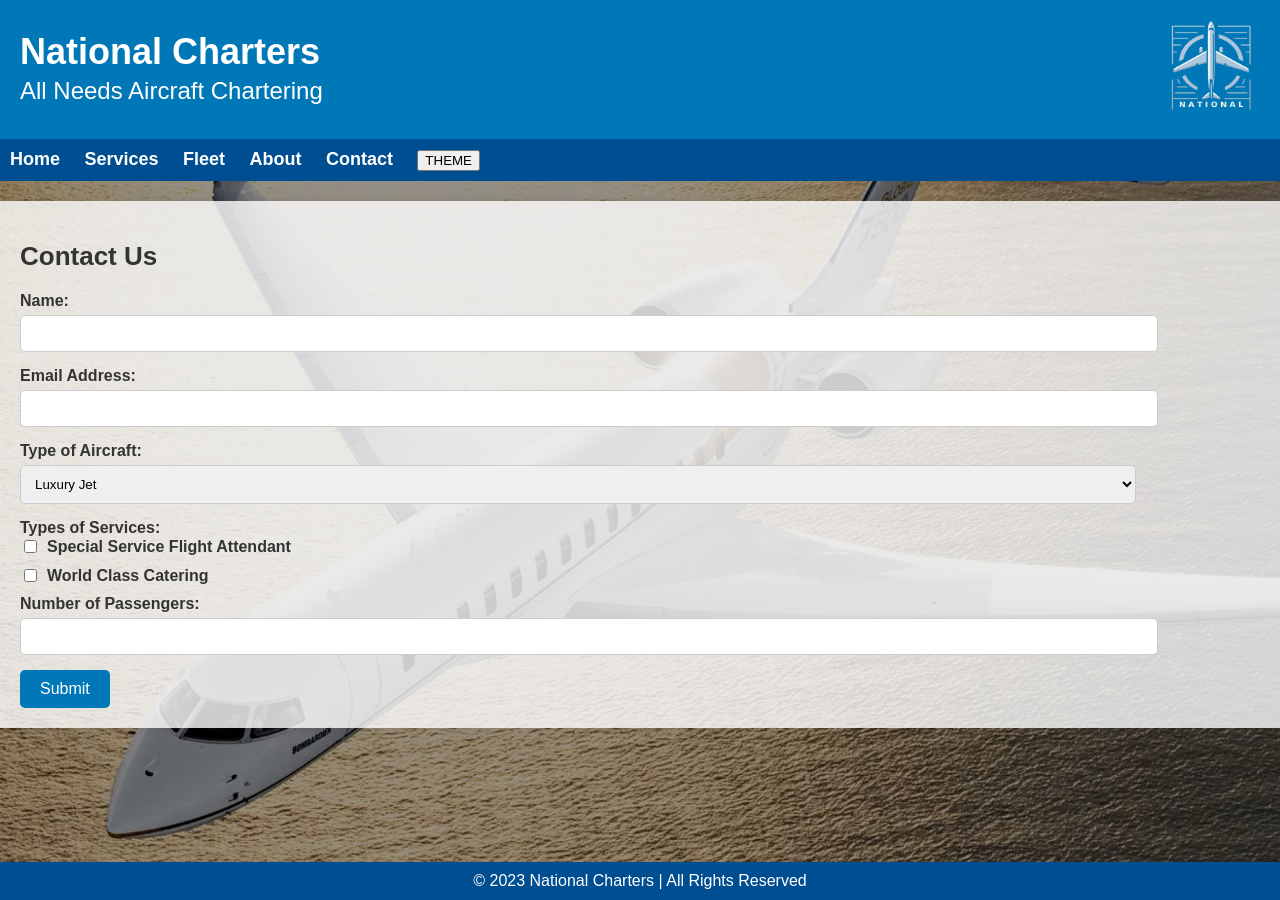
<file: POSTTEST4/contact.html>
<!DOCTYPE html>
<html lang="en">
<head>
    <meta charset="UTF-8">
    <meta name="viewport" content="width=device-width, initial-scale=1.0">
    <title>National Charters - Plane Charter Services</title>
    <script src="styles.js"></script>
    <link rel="stylesheet" href="contact.css">
    <link rel="icon" type="image/png" sizes="32x32" href="/favicon-32x32.png">
</head>
<body>
    <header>

        <div>
            <h1>National Charters</h1>
            <p>All Needs  Aircraft Chartering</p>    
        </div>
        <div>
            <img class="logo" src="national.png" alt="logo">
        </div>
    </header>
    
    <nav>
        <ul>
            <li><a href="index.html">Home</a></li>
            <li class="services"><a href="#">Services</a></li>
            <li class="fleet"><a href="#">Fleet</a></li>
            <li><a href="about.html">About</a></li>
            <li class="contact"><a href="#">Contact</a></li>
            <li><button id="theme-button">THEME</button></li>
        </ul>
    </nav>

    <!-- Inside the .container div, replace the "About Me" section with the contact form -->
<div class="container">
    <h2>Contact Us</h2>
    <form action="process_form.php" method="POST">
        <div class="form-group">
            <label for="name">Name:</label>
            <input type="text" id="name" name="name" required>
        </div>
        <div class="form-group">
            <label for="email">Email Address:</label>
            <input type="email" id="email" name="email" required>
        </div>
        <div class="form-group">
            <label for="aircraft">Type of Aircraft:</label>
            <select id="aircraft" name="aircraft">
                <option value="Luxury Jet">Luxury Jet</option>
                <option value="Turboprop">Turboprop</option>
                <option value="Helicopter">Helicopter</option>
                <option value="Ultra Long Range Jet">Ultra Long Range Jet</option>
            </select>
        </div>
        <label>Types of Services:</label>
        <div class="checkbox-group">
            <div class="checkbox-item">
                <input type="checkbox" id="service1" name="services[]" value="Special Service Flight Attendant">
                <label for="service1">Special Service Flight Attendant</label>
            </div>
            <div class="checkbox-item">
                <input type="checkbox" id="service2" name="services[]" value="World Class Catering">
                <label for="service2">World Class Catering</label>
            </div>
        </div>
        <div class="form-group">
            <label for="passengers">Number of Passengers:</label>
            <input type="number" id="passengers" name="passengers" required>
        </div>
        <button type="submit">Submit</button>
    </form>
</div>

    <footer>
    &copy; 2023 National Charters | All Rights Reserved
</footer>
</body>
</file>
<file: POSTTEST2/style.css>
h1, h2, p{
    margin: 0;
    padding: 0;
    text-align: justify;
}

body{
    font-family: Arial, sans-serif;
    background-color: #f0f0f0;
    color: #333;
    margin: 0;

    background-image: url('bombardier-global-7500.jpg'); 
    background-size: cover; 
    background-repeat: no-repeat;
    background-position: 25%, 75%;
    backdrop-filter: brightness(0.6);
}

/* Header */
header {
    background-color: #0077b6;
    color: #fff;
    padding: 20px;
    text-align: left;
}

header h1 {
    font-size: 36px;
}

/* Navbar */
nav {
    background-color: #004e92;
    text-align: left;
    padding: 10px;
}

nav ul {
    list-style: none;
    margin: 0;
    padding: 0;
}

nav ul li {
    display: inline;
    margin-right: 20px;
}

nav ul li:last-child {
    margin-right: 0;
}

nav a {
    color: #fff;
    text-decoration: none;
    font-weight: bold;
    font-size: 18px;
}

/* Main Content */

.container {
    max-width: 1850px;
    margin: 20px auto;
    padding: 20px;
    background-color: rgba(255, 255, 255, 0.8);
    box-shadow: 0 0 10px rgba(0, 0, 0, 0.1);
}


li{
    font-size: 18px;
}

h2 {
    font-size: 26px;
    margin-top: 20px;
    margin-bottom: 20px;
}

p {
    font-size: 24px;
    line-height: 1.5;
}

/* Cards */
.card-container {
    display: flex;
    flex-wrap: wrap;
    justify-content: center;
}

.card {
    flex-basis: calc(33.33% - 20px); 
    background-color: #fff;
    box-shadow: 0 0 5px rgba(0, 0, 0, 0.2);
    margin: 20px; 
    text-align: center;
}

.card img {
    width: 100%; 
    height: 70%; 
    object-fit: cover; 
}

.card h3 {
    font-size: 20px;
    margin-bottom: 10px;
}

.card p {
    font-size: 16px;
    line-height: 1.5;
    padding: 20px;
}

/* Footer */
footer {
    background-color: #004e92;
    color: #fff;
    text-align: center;
    padding: 10px;
    position: sticky;
    bottom: 0;
}

/* Mobile */
@media screen and (max-width: 768px) {
        header h1 {
            font-size: 28px;
        }
        nav ul li {
            margin-right: 10px;
        }
        nav a {
            font-size: 16px;
        }
        .container {
            margin: 10px;
            padding: 10px;
        }
        h2 {
            font-size: 22px;
        }
        p {
            font-size: 20px;
        }
        .card {
            flex-basis: calc(50% - 10px);
            margin: 10px;
        }
        .card img {
            width: 100%;
            height: auto;
        }
        .card h3 {
            font-size: 18px;
        }
        .card p {
            font-size: 14px;
        }
        footer {
            font-size: 14px;
        }
    }
</file>
<file: POSTTEST3/style.css>
h1, h2, p{
    margin: 0;
    padding: 0;
    text-align: justify;
}

body{
    font-family: Arial, sans-serif;
    background-color: #f0f0f0;
    color: #333;
    margin: 0;

    background-image: url('bombardier-global-7500.jpg'); 
    background-size: cover; 
    background-repeat: no-repeat;
    background-position: 25%, 75%;
    backdrop-filter: brightness(0.6);
}

.logo{
    width: 95px;
    height: 95px;
}

/* Header */
header {
    background-color: #0077b6;
    color: #fff;
    padding: 20px;
    text-align: left;
    display: flex;
    justify-content: space-between;
    align-items: center;
}

header h1 {
    font-size: 36px;
}

/* Navbar */
nav {
    background-color: #004e92;
    text-align: left;
    padding: 10px;
}

nav ul {
    list-style: none;
    margin: 0;
    padding: 0;
}

nav ul li {
    display: inline;
    margin-right: 20px;
}

nav ul li:last-child {
    margin-right: 0;
}

nav a {
    color: #fff;
    text-decoration: none;
    font-weight: bold;
    font-size: 18px;
}

/* Main Content */

.container {
    max-width: 1850px;
    margin: 20px auto;
    padding: 20px;
    background-color: rgba(255, 255, 255, 0.8);
    box-shadow: 0 0 10px rgba(0, 0, 0, 0.1);
}


li{
    font-size: 18px;
}

h2 {
    font-size: 26px;
    margin-top: 20px;
    margin-bottom: 20px;
}

p {
    font-size: 24px;
    line-height: 1.5;
}

/* Cards */
.card-container {
    display: flex;
    flex-wrap: wrap;
    justify-content: center;
}

.card {
    flex-basis: calc(33.33% - 20px); 
    background-color: #fff;
    box-shadow: 0 0 5px rgba(0, 0, 0, 0.2);
    margin: 20px; 
    text-align: center;
}

.card img {
    width: 100%; 
    height: 70%; 
    object-fit: cover; 
}

.card h3 {
    font-size: 20px;
    margin-bottom: 10px;
}

.card p {
    font-size: 16px;
    line-height: 1.5;
    padding: 20px;
}

/* Footer */
footer {
    background-color: #004e92;
    color: #fff;
    text-align: center;
    padding: 10px;
    position: sticky;
    bottom: 0;
}

.dark-theme-container {
    background-color: rgba(0, 0, 0, 0.8);
    color: #fff;
}

.dark-theme-card {
    flex-basis: calc(33.33% - 20px); 
    background-color: #474747;
    box-shadow: 0 0 5px rgba(0, 0, 0, 0.2);
    margin: 20px; 
    text-align: center;
}

/* Mobile */
@media screen and (max-width: 768px) {
        header h1 {
            font-size: 28px;
        }
        nav ul li {
            margin-right: 10px;
        }
        nav a {
            font-size: 16px;
        }
        .container {
            margin: 10px;
            padding: 10px;
        }
        h2 {
            font-size: 22px;
        }
        p {
            font-size: 20px;
        }
        .card {
            flex-basis: calc(50% - 10px);
            margin: 10px;
        }
        .card img {
            width: 100%;
            height: auto;
        }
        .card h3 {
            font-size: 18px;
        }
        .card p {
            font-size: 14px;
        }
        footer {
            font-size: 14px;
        }
    }
</file>
<file: POSTTEST4/style.css>
h1, h2, p{
    margin: 0;
    padding: 0;
    text-align: justify;
}

body{
    font-family: Arial, sans-serif;
    background-color: #f0f0f0;
    color: #333;
    margin: 0;

    background-image: url('bombardier-global-7500.jpg'); 
    background-size: cover; 
    background-repeat: no-repeat;
    background-position: 25%, 75%;
    backdrop-filter: brightness(0.6);
}

.logo{
    width: 95px;
    height: 95px;
}

/* Header */
header {
    background-color: #0077b6;
    color: #fff;
    padding: 20px;
    text-align: left;
    display: flex;
    justify-content: space-between;
    align-items: center;
}

header h1 {
    font-size: 36px;
}

/* Navbar */
nav {
    background-color: #004e92;
    text-align: left;
    padding: 10px;
}

nav ul {
    list-style: none;
    margin: 0;
    padding: 0;
}

nav ul li {
    display: inline;
    margin-right: 20px;
}

nav ul li:last-child {
    margin-right: 0;
}

nav a {
    color: #fff;
    text-decoration: none;
    font-weight: bold;
    font-size: 18px;
}

/* Main Content */

.container {
    max-width: 1850px;
    margin: 20px auto;
    padding: 20px;
    background-color: rgba(255, 255, 255, 0.8);
    box-shadow: 0 0 10px rgba(0, 0, 0, 0.1);
}


li{
    font-size: 18px;
}

h2 {
    font-size: 26px;
    margin-top: 20px;
    margin-bottom: 20px;
}

p {
    font-size: 24px;
    line-height: 1.5;
}

/* Cards */
.card-container {
    display: flex;
    flex-wrap: wrap;
    justify-content: center;
}

.card {
    flex-basis: calc(33.33% - 20px); 
    background-color: #fff;
    box-shadow: 0 0 5px rgba(0, 0, 0, 0.2);
    margin: 20px; 
    text-align: center;
}

.card img {
    width: 100%; 
    height: 70%; 
    object-fit: cover; 
}

.card h3 {
    font-size: 20px;
    margin-bottom: 10px;
}

.card p {
    font-size: 16px;
    line-height: 1.5;
    padding: 20px;
}

/* Footer */
footer {
    background-color: #004e92;
    color: #fff;
    text-align: center;
    padding: 10px;
    position: sticky;
    bottom: 0;
}

.dark-theme-container {
    background-color: rgba(0, 0, 0, 0.8);
    color: #fff;
}

.dark-theme-card {
    flex-basis: calc(33.33% - 20px); 
    background-color: #474747;
    box-shadow: 0 0 5px rgba(0, 0, 0, 0.2);
    margin: 20px; 
    text-align: center;
}

/* Mobile */
@media screen and (max-width: 768px) {
        header h1 {
            font-size: 28px;
        }
        nav ul li {
            margin-right: 10px;
        }
        nav a {
            font-size: 16px;
        }
        .container {
            margin: 10px;
            padding: 10px;
        }
        h2 {
            font-size: 22px;
        }
        p {
            font-size: 20px;
        }
        .card {
            flex-basis: calc(50% - 10px);
            margin: 10px;
        }
        .card img {
            width: 100%;
            height: auto;
        }
        .card h3 {
            font-size: 18px;
        }
        .card p {
            font-size: 14px;
        }
        footer {
            font-size: 14px;
        }
    }
</file>
<file: submission-1/assets/styles/styles.css>
@import url('https://fonts.googleapis.com/css2?family=Roboto:ital,wght@0,100;0,300;0,400;0,500;0,700;0,900;1,100;1,300;1,400;1,500;1,700;1,900&display=swap');

*{
    box-sizing: border-box;
}

body {
    font-family: 'Roboto', sans-serif;
    font-size: 16px;
    line-height: 1.5;
    color: #333;
    margin: 0;
    background-color: #89CFF3;
}

header{
    display: inline;
}

main{
    display: flex;
    flex-flow: row nowrap;
    justify-content: center;
    align-items: flex-start;
    padding: 20px;
    gap: 20px;
}

.navbar{
    text-align: left;
    justify-content: space-between;
    background-color: #00A9FF;
    color: #A0E9FF;
    display: flex;
    top: 0;
    padding-left: 20px;
    position: sticky;
}

nav{
    font-size: 20px;
    padding: 12px;
}

nav ul{
    display: flex;
    gap: 20px;
    padding-right: 40px;
}

nav li{
    list-style-type: none;
}

nav a{
    text-decoration: none;
    color: white;
}

nav a:hover{
    color: #A0E9FF;
}

aside{
    /* background-color: #00A9FF;
    color: #A0E9FF;
    padding: 20px;
    position: sticky;
    top: 0; */
    background-color: #A0E9FF;
    color: #333;
    padding: 20px;
    /* margin: 20px; */
    border-radius: 5px;
    box-shadow: 0 0 10px rgba(0, 0, 0, 0.1);

    flex-flow: column;
    display: flex;
    flex: 1;
    align-items: center;
}

aside img{
    width: 70%;
}

aside p{
    text-align: justify;
}

aside address{
    line-height: 1.5;
    padding: 20px;
    padding-top: 0;
    text-align: left;
}

article{
    flex: 3;
    display: flex;
    flex-flow: column;
}

article h2{
    font-size: 30px;
    margin-bottom: 0;
}

article h3{
    font-size: 25px;
    margin-top: 0;
}

article p{
    text-align: justify;
    font-size: 20px;
}

footer{
    background-color: #00A9FF;
    color: #A0E9FF;
    padding: 10px;
    bottom: 0;
}

footer p:hover{
    text-align: center;
}

.profile{
    flex: 5;
    display: flex;
    flex-flow: column;
}

.profile-image{
    width: 100%;
}

.row-sections{
    display: flex;
    flex-direction: row;
    gap: 25px;
}

.row-sections section{
    display: flex;
    flex-direction: column;
    align-items: center;
    justify-content: center;
}

.row-sections h3{
    text-align: center;
}

.row-sections p{
    font-size: 17px;
}

.row-sections img{
    width: 50%;
}

.row-sections p{
    text-align: justify;
}

.card{
    background-color: #A0E9FF;
    color: #333;
    padding: 20px;
    padding-top: 0;
    margin-bottom: 20px;
    border-radius: 5px;
    box-shadow: 0 0 10px rgba(0, 0, 0, 0.1);
}

#darkModeToggle {
    background: none;
    border: none;
    padding: 5px;
  margin-right: 20px;
}

#darkModeToggle svg {
  width: 24px;
  height: 24px;
  color: #A0E9FF;
}

body.dark-mode {
  background-color: #1a1a1a;
  color: #ffffff;
}

body.dark-mode .navbar {
  background-color: #333333;
}

body.dark-mode aside,
body.dark-mode .card {
  background-color: #2c2c2c;
  color: #ffffff;
}

body.dark-mode #darkModeToggle svg {
  color: #ffffff;
}

@media (max-width: 768px){
    main{
        flex-flow: column nowrap;
    }

    aside{
        margin-top: 20px;
    }

    .profile-image{
        width: 100%;
    }

    .row-sections {
        flex-direction: column;
    }

    .row-sections img{
        width: 50%;
    }
}

@media (max-width: 1200px){
    .profile-image{
        width: 100%;
    }

    .row-sections {
        flex-direction: column;
    }

    .row-sections img{
        width: 100%;
    }
}
</file>
<file: POSTTEST2/about_style.css>
html{
    height: 100%;
}

h1, h2, p{
    margin: 0;
    padding: 0;
    text-align: justify;
}

body{
    font-family: Arial, sans-serif;
    background-color: #f0f0f0;
    color: #333;
    margin: 0; 
    min-height: 100%;
    display: flex;
    flex-direction: column;

    background-image: url('bombardier-global-7500.jpg');
    background-size: cover; 
    background-repeat: no-repeat;
    background-position: 25%, 75%;
    backdrop-filter: brightness(0.6);
}

/* Header */
header {
    background-color: #0077b6;
    color: #fff;
    padding: 20px;
    text-align: left;
}

header h1 {
    font-size: 36px;
}


/* Navbar */
nav {
    background-color: #004e92;
    text-align: left;
    padding: 10px;
}

nav ul {
    list-style: none;
    margin: 0;
    padding: 0;
}

nav ul li {
    display: inline;
    margin-right: 20px;
}

nav ul li:last-child {
    margin-right: 0;
}

nav a {
    color: #fff;
    text-decoration: none;
    font-weight: bold;
    font-size: 18px;
}

/* Main Content */
.container {
    max-width: 1850px;
    max-height: 900px;
    margin: 50px 700px;
    padding: 20px;
    background-color: rgba(255, 255, 255, 0.8);
    box-shadow: 0 0 10px rgba(0, 0, 0, 0.1);
    flex: 1;
}

li{
    font-size: 18px;
}

h2 {
    font-size: 24px;
    margin-bottom: 50px;
    text-align: center;
}

p {
    font-size: 24px;
    line-height: 1.5;
}

.profile-image {
    text-align: center;
    margin-top: 20px;
}

.profile-image img {
    border-radius: 50%; 
    width: 270px;
    height: 270px;
    object-fit: cover;
    border: 5px solid #4e9fcd;
    box-shadow: 0 0 10px rgba(0, 0, 0, 0.2);
}

.about-me-fields {
    margin-top: 40px;
}

.about-me-fields p {
    font-size: 24px;
    margin-bottom: 10px;
    text-align: center;
}

/* Footer */
footer {
    background-color: #004e92;
    color: #fff;
    text-align: center;
    padding: 10px;
    position: sticky;
    bottom: 0;
}

/* Mobile */
@media screen and (max-width: 768px) {
    header h1 {
        font-size: 28px;
    }

    nav ul li {
        margin-right: 10px;
    }

    nav a {
        font-size: 16px;
    }

    .container {
        margin: 10px;
        padding: 10px;
    }

    h2 {
        font-size: 22px;
    }

    p {
        font-size: 20px;
    }

    .profile-image img {
        width: 100%; 
        max-width: 270px;
    }

    .about-me-fields p {
        font-size: 20px;
    }

    footer {
        font-size: 14px;
    }
}
</file>
<file: POSTTEST3/about_style.css>
html{
    height: 100%;
}

h1, h2, p{
    margin: 0;
    padding: 0;
    text-align: justify;
}

body{
    font-family: Arial, sans-serif;
    background-color: #f0f0f0;
    color: #333;
    margin: 0; 
    min-height: 100%;
    display: flex;
    flex-direction: column;

    background-image: url('bombardier-global-7500.jpg');
    background-size: cover; 
    background-repeat: no-repeat;
    background-position: 25%, 75%;
    backdrop-filter: brightness(0.6);
}

.logo{
    width: 95px;
    height: 95px;
}

/* Header */
header {
    background-color: #0077b6;
    color: #fff;
    padding: 20px;
    text-align: left;
    display: flex;
    justify-content: space-between;
    align-items: center;
}

header h1 {
    font-size: 36px;
}


/* Navbar */
nav {
    background-color: #004e92;
    text-align: left;
    padding: 10px;
}

nav ul {
    list-style: none;
    margin: 0;
    padding: 0;
}

nav ul li {
    display: inline;
    margin-right: 20px;
}

nav ul li:last-child {
    margin-right: 0;
}

nav a {
    color: #fff;
    text-decoration: none;
    font-weight: bold;
    font-size: 18px;
}

/* Main Content */
.container {
    max-width: 1850px;
    max-height: 900px;
    margin: 50px 700px;
    padding: 20px;
    background-color: rgba(255, 255, 255, 0.8);
    box-shadow: 0 0 10px rgba(0, 0, 0, 0.1);
    flex: 1;
}

li{
    font-size: 18px;
}

h2 {
    font-size: 24px;
    margin-bottom: 50px;
    text-align: center;
}

p {
    font-size: 24px;
    line-height: 1.5;
}

.profile-image {
    text-align: center;
    margin-top: 20px;
}

.profile-image img {
    border-radius: 50%; 
    width: 270px;
    height: 270px;
    object-fit: cover;
    border: 5px solid #4e9fcd;
    box-shadow: 0 0 10px rgba(0, 0, 0, 0.2);
}

.about-me-fields {
    margin-top: 40px;
}

.about-me-fields p {
    font-size: 24px;
    margin-bottom: 10px;
    text-align: center;
}

/* Footer */
footer {
    background-color: #004e92;
    color: #fff;
    text-align: center;
    padding: 10px;
    position: sticky;
    bottom: 0;
}

.dark-theme-container {
    background-color: rgba(0, 0, 0, 0.8);
    color: #fff;
}

.highlighted {
    border-color: #920000;
}

/* Mobile */
@media screen and (max-width: 768px) {
    header h1 {
        font-size: 28px;
    }

    nav ul li {
        margin-right: 10px;
    }

    nav a {
        font-size: 16px;
    }

    .container {
        margin: 10px;
        padding: 10px;
    }

    h2 {
        font-size: 22px;
    }

    p {
        font-size: 20px;
    }

    .profile-image img {
        width: 100%; 
        max-width: 270px;
    }

    .about-me-fields p {
        font-size: 20px;
    }

    footer {
        font-size: 14px;
    }
}
</file>
<file: POSTTEST4/about_style.css>
html{
    height: 100%;
}

h1, h2, p{
    margin: 0;
    padding: 0;
    text-align: justify;
}

body{
    font-family: Arial, sans-serif;
    background-color: #f0f0f0;
    color: #333;
    margin: 0; 
    min-height: 100%;
    display: flex;
    flex-direction: column;

    background-image: url('bombardier-global-7500.jpg');
    background-size: cover; 
    background-repeat: no-repeat;
    background-position: 25%, 75%;
    backdrop-filter: brightness(0.6);
}

.logo{
    width: 95px;
    height: 95px;
}

/* Header */
header {
    background-color: #0077b6;
    color: #fff;
    padding: 20px;
    text-align: left;
    display: flex;
    justify-content: space-between;
    align-items: center;
}

header h1 {
    font-size: 36px;
}


/* Navbar */
nav {
    background-color: #004e92;
    text-align: left;
    padding: 10px;
}

nav ul {
    list-style: none;
    margin: 0;
    padding: 0;
}

nav ul li {
    display: inline;
    margin-right: 20px;
}

nav ul li:last-child {
    margin-right: 0;
}

nav a {
    color: #fff;
    text-decoration: none;
    font-weight: bold;
    font-size: 18px;
}

/* Main Content */
.container {
    max-width: 1850px;
    max-height: 900px;
    margin: 50px 700px;
    padding: 20px;
    background-color: rgba(255, 255, 255, 0.8);
    box-shadow: 0 0 10px rgba(0, 0, 0, 0.1);
    flex: 1;
}

li{
    font-size: 18px;
}

h2 {
    font-size: 24px;
    margin-bottom: 50px;
    text-align: center;
}

p {
    font-size: 24px;
    line-height: 1.5;
}

.profile-image {
    text-align: center;
    margin-top: 20px;
}

.profile-image img {
    border-radius: 50%; 
    width: 270px;
    height: 270px;
    object-fit: cover;
    border: 5px solid #4e9fcd;
    box-shadow: 0 0 10px rgba(0, 0, 0, 0.2);
}

.about-me-fields {
    margin-top: 40px;
}

.about-me-fields p {
    font-size: 24px;
    margin-bottom: 10px;
    text-align: center;
}

/* Footer */
footer {
    background-color: #004e92;
    color: #fff;
    text-align: center;
    padding: 10px;
    position: sticky;
    bottom: 0;
}

.dark-theme-container {
    background-color: rgba(0, 0, 0, 0.8);
    color: #fff;
}

.highlighted {
    border-color: #920000;
}

/* Mobile */
@media screen and (max-width: 768px) {
    header h1 {
        font-size: 28px;
    }

    nav ul li {
        margin-right: 10px;
    }

    nav a {
        font-size: 16px;
    }

    .container {
        margin: 10px;
        padding: 10px;
    }

    h2 {
        font-size: 22px;
    }

    p {
        font-size: 20px;
    }

    .profile-image img {
        width: 100%; 
        max-width: 270px;
    }

    .about-me-fields p {
        font-size: 20px;
    }

    footer {
        font-size: 14px;
    }
}
</file>
<file: POSTTEST4/contact.css>
html, body {
    height: 100%;
}

h1, h2, p{
    margin: 0;
    padding: 0;
    text-align: justify;
}

body{
    font-family: Arial, sans-serif;
    background-color: #f0f0f0;
    color: #333;
    margin: 0;

    background-image: url('bombardier-global-7500.jpg'); 
    background-size: cover; 
    background-repeat: no-repeat;
    background-position: 25%, 75%;
    backdrop-filter: brightness(0.6);
}

.logo{
    width: 95px;
    height: 95px;
}

/* Header */
header {
    background-color: #0077b6;
    color: #fff;
    padding: 20px;
    text-align: left;
    display: flex;
    justify-content: space-between;
    align-items: center;
}

header h1 {
    font-size: 36px;
}

/* Navbar */
nav {
    background-color: #004e92;
    text-align: left;
    padding: 10px;
}

nav ul {
    list-style: none;
    margin: 0;
    padding: 0;
}

nav ul li {
    display: inline;
    margin-right: 20px;
}

nav ul li:last-child {
    margin-right: 0;
}

nav a {
    color: #fff;
    text-decoration: none;
    font-weight: bold;
    font-size: 18px;
}

/* Main Content */

.container {
    max-width: 1850px;
    margin: 20px auto;
    padding: 20px;
    background-color: rgba(255, 255, 255, 0.8);
    box-shadow: 0 0 10px rgba(0, 0, 0, 0.1);
    flex-grow: 1;
}


li{
    font-size: 18px;
}

h2 {
    font-size: 26px;
    margin-top: 20px;
    margin-bottom: 20px;
}

p {
    font-size: 24px;
    line-height: 1.5;
}

.form-group {
        margin-bottom: 15px;
    }

    /* Style for labels */
    label {
        display: block;
        font-weight: bold;
    }

    /* Style for input elements */
    input[type="text"],
    input[type="email"],
    select,
    input[type="number"] {
        width: 90%;
        padding: 10px;
        margin-top: 5px;
        border: 1px solid #ccc;
        border-radius: 5px;
    }
    

    /* Style for checkbox labels */
    .checkbox-label {
        display: inline-block;
        margin-right: 10px;
    }

    .checkbox-group {
        display: flex;
        flex-direction: column;
    }

    .checkbox-item {
        display: flex;
        align-items: center;
        margin-bottom: 10px;
    }

    .checkbox-item input[type="checkbox"] {
        margin-right: 10px; /* Add space between checkbox and label */
    }

    /* Style for the submit button */
    button[type="submit"] {
        background-color: #0077b6;
        color: #fff;
        padding: 10px 20px;
        border: none;
        border-radius: 5px;
        cursor: pointer;
        font-size: 16px;
    }

/* Footer */
footer {
    background-color: #004e92;
    color: #fff;
    text-align: center;
    padding: 10px;
    position: sticky;
    bottom: 0;
    top: 1080px;
}

.dark-theme-container {
    background-color: rgba(0, 0, 0, 0.8);
    color: #fff;
}

.dark-theme-card {
    flex-basis: calc(33.33% - 20px); 
    background-color: #474747;
    box-shadow: 0 0 5px rgba(0, 0, 0, 0.2);
    margin: 20px; 
    text-align: center;
}

/* Mobile */
@media screen and (max-width: 768px) {
        header h1 {
            font-size: 28px;
        }
        nav ul li {
            margin-right: 10px;
        }
        nav a {
            font-size: 16px;
        }
        .container {
            margin: 10px;
            padding: 10px;
        }
        h2 {
            font-size: 22px;
        }
        p {
            font-size: 20px;
        }
        .card {
            flex-basis: calc(50% - 10px);
            margin: 10px;
        }
        .card img {
            width: 100%;
            height: auto;
        }
        .card h3 {
            font-size: 18px;
        }
        .card p {
            font-size: 14px;
        }
        footer {
            font-size: 14px;
        }
    }
</file>
